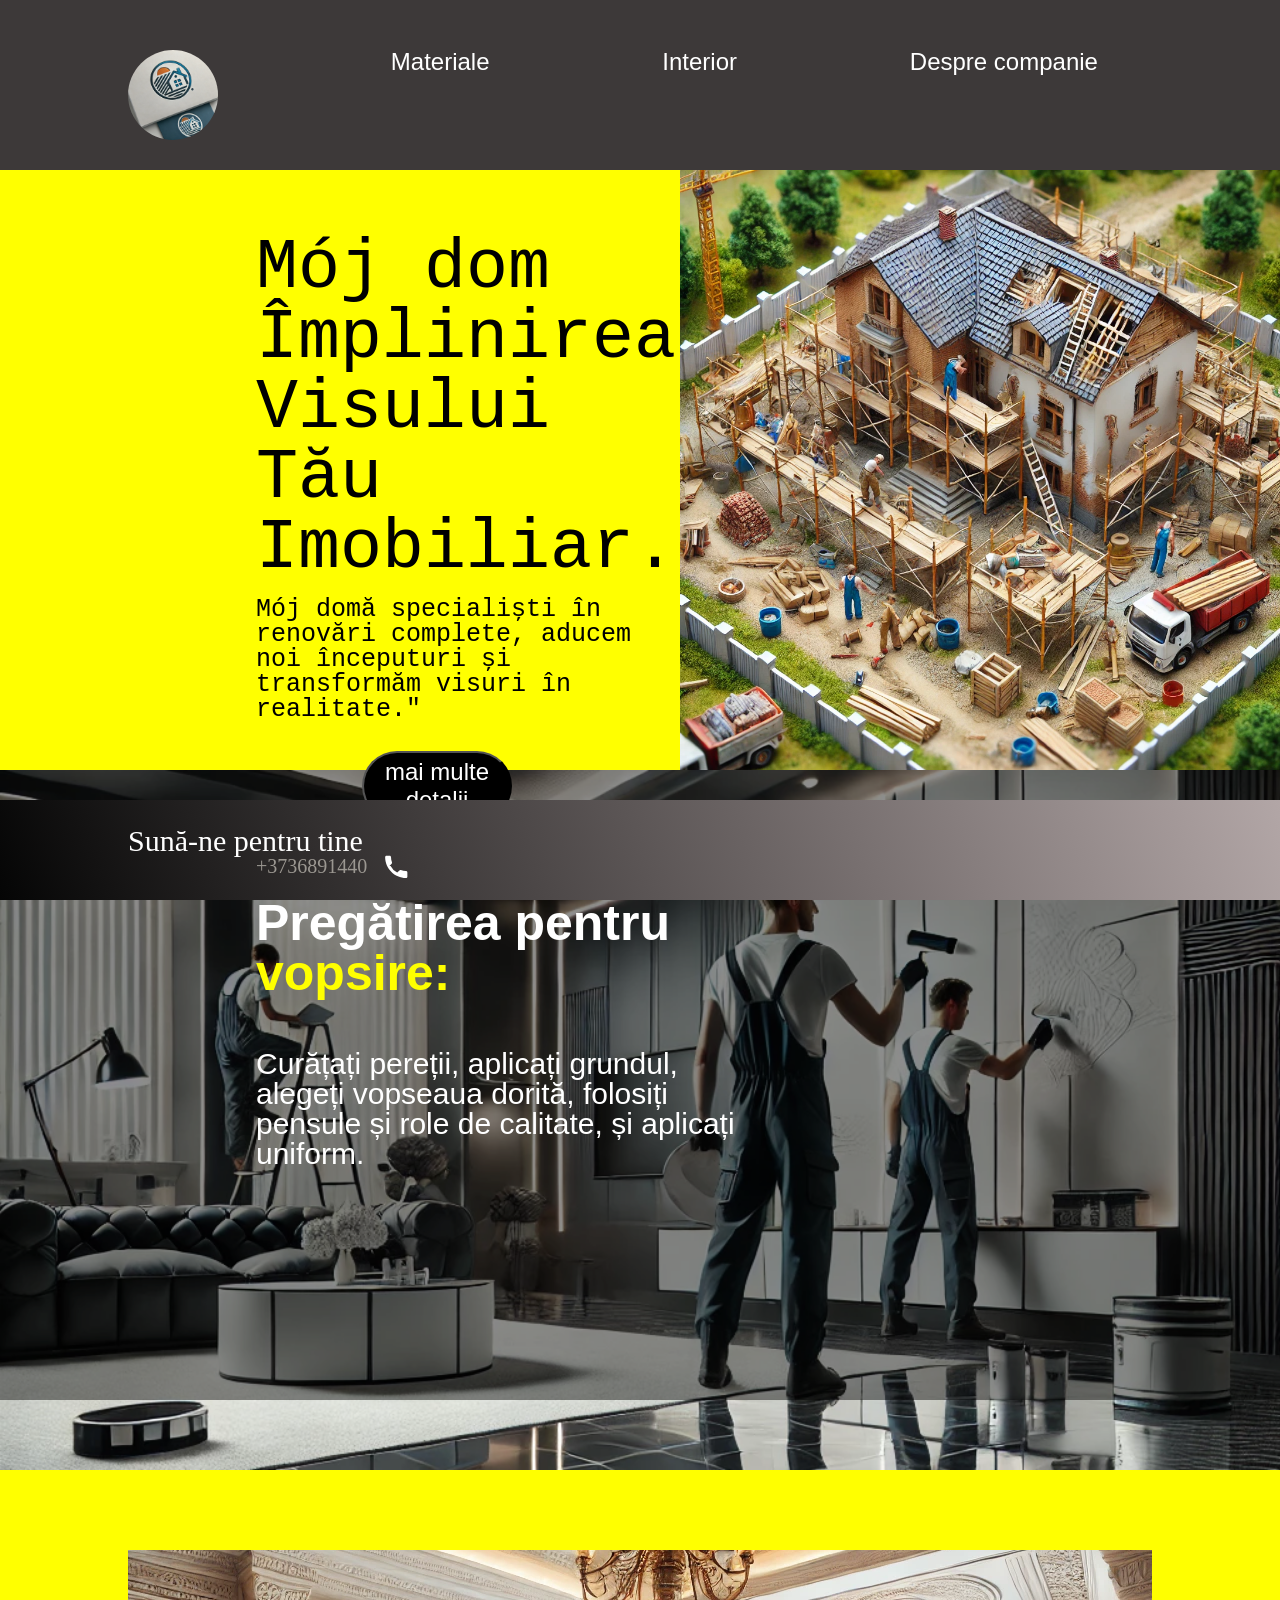
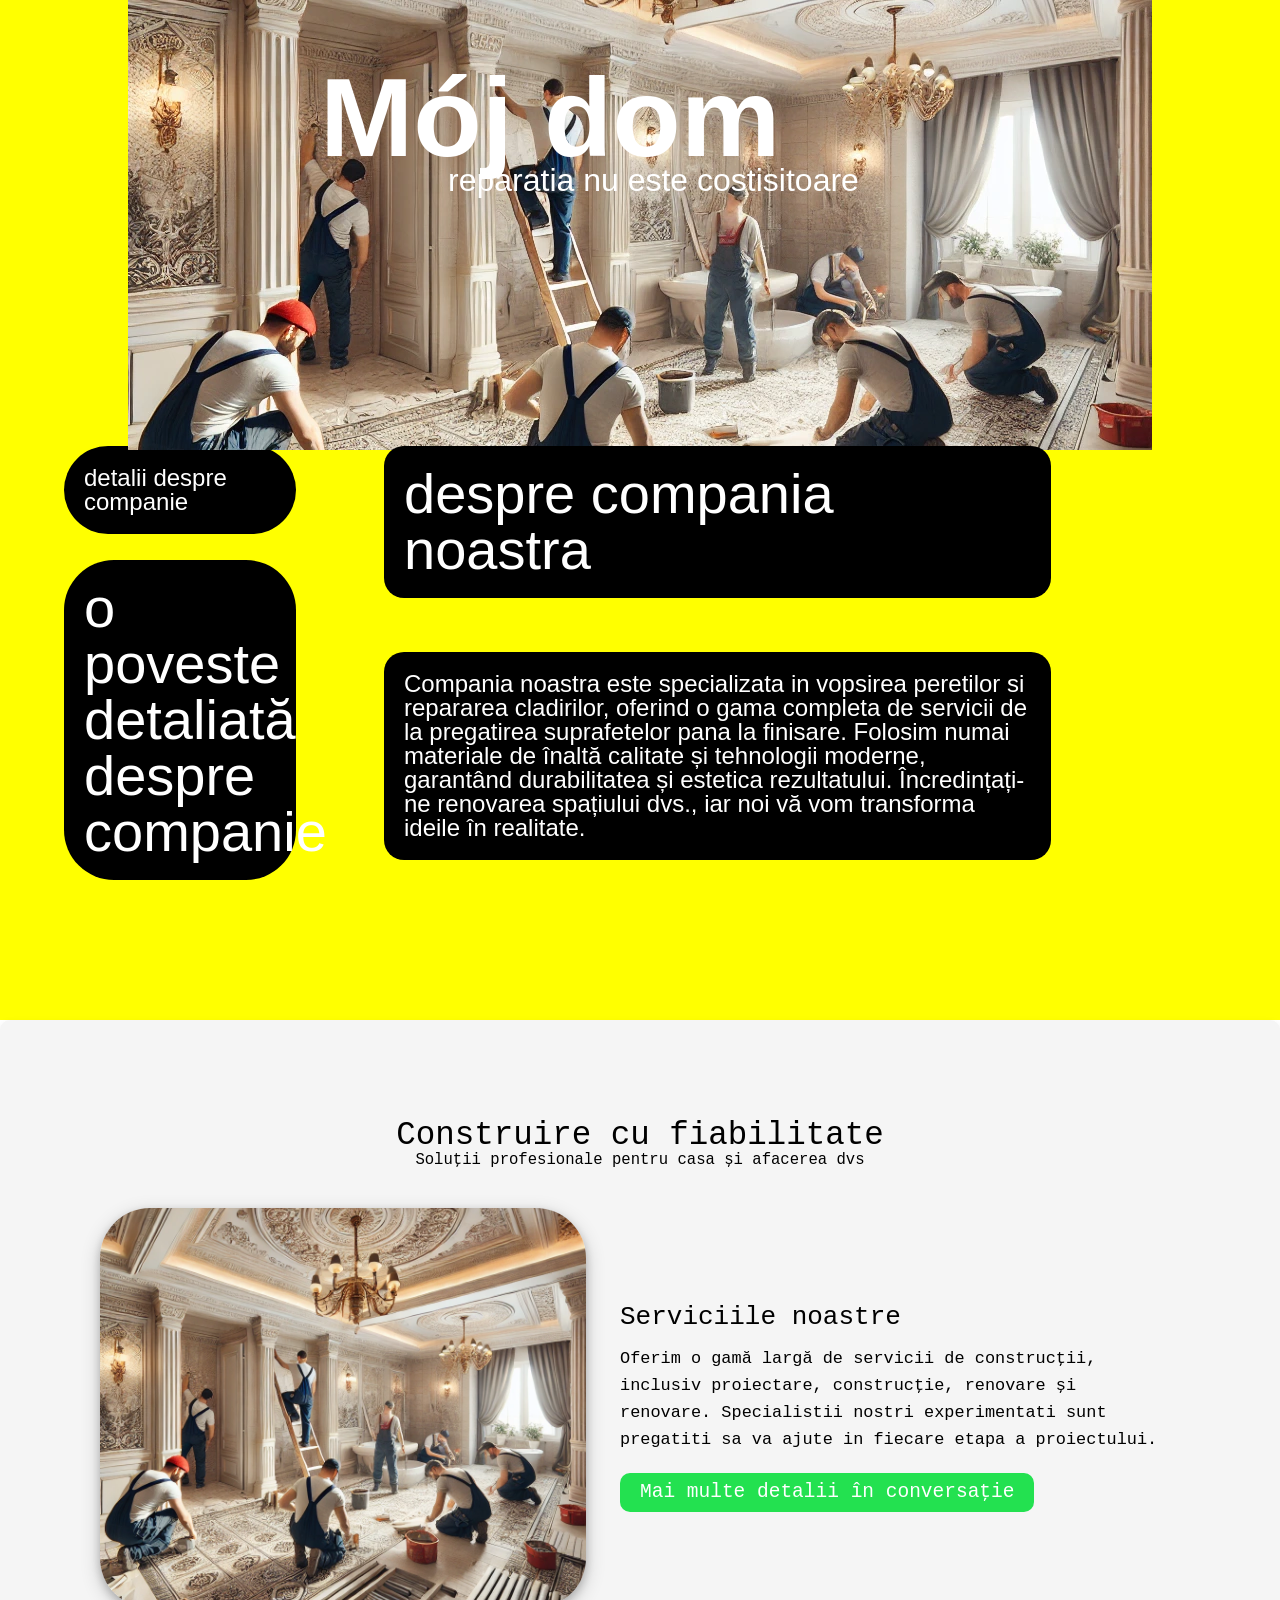
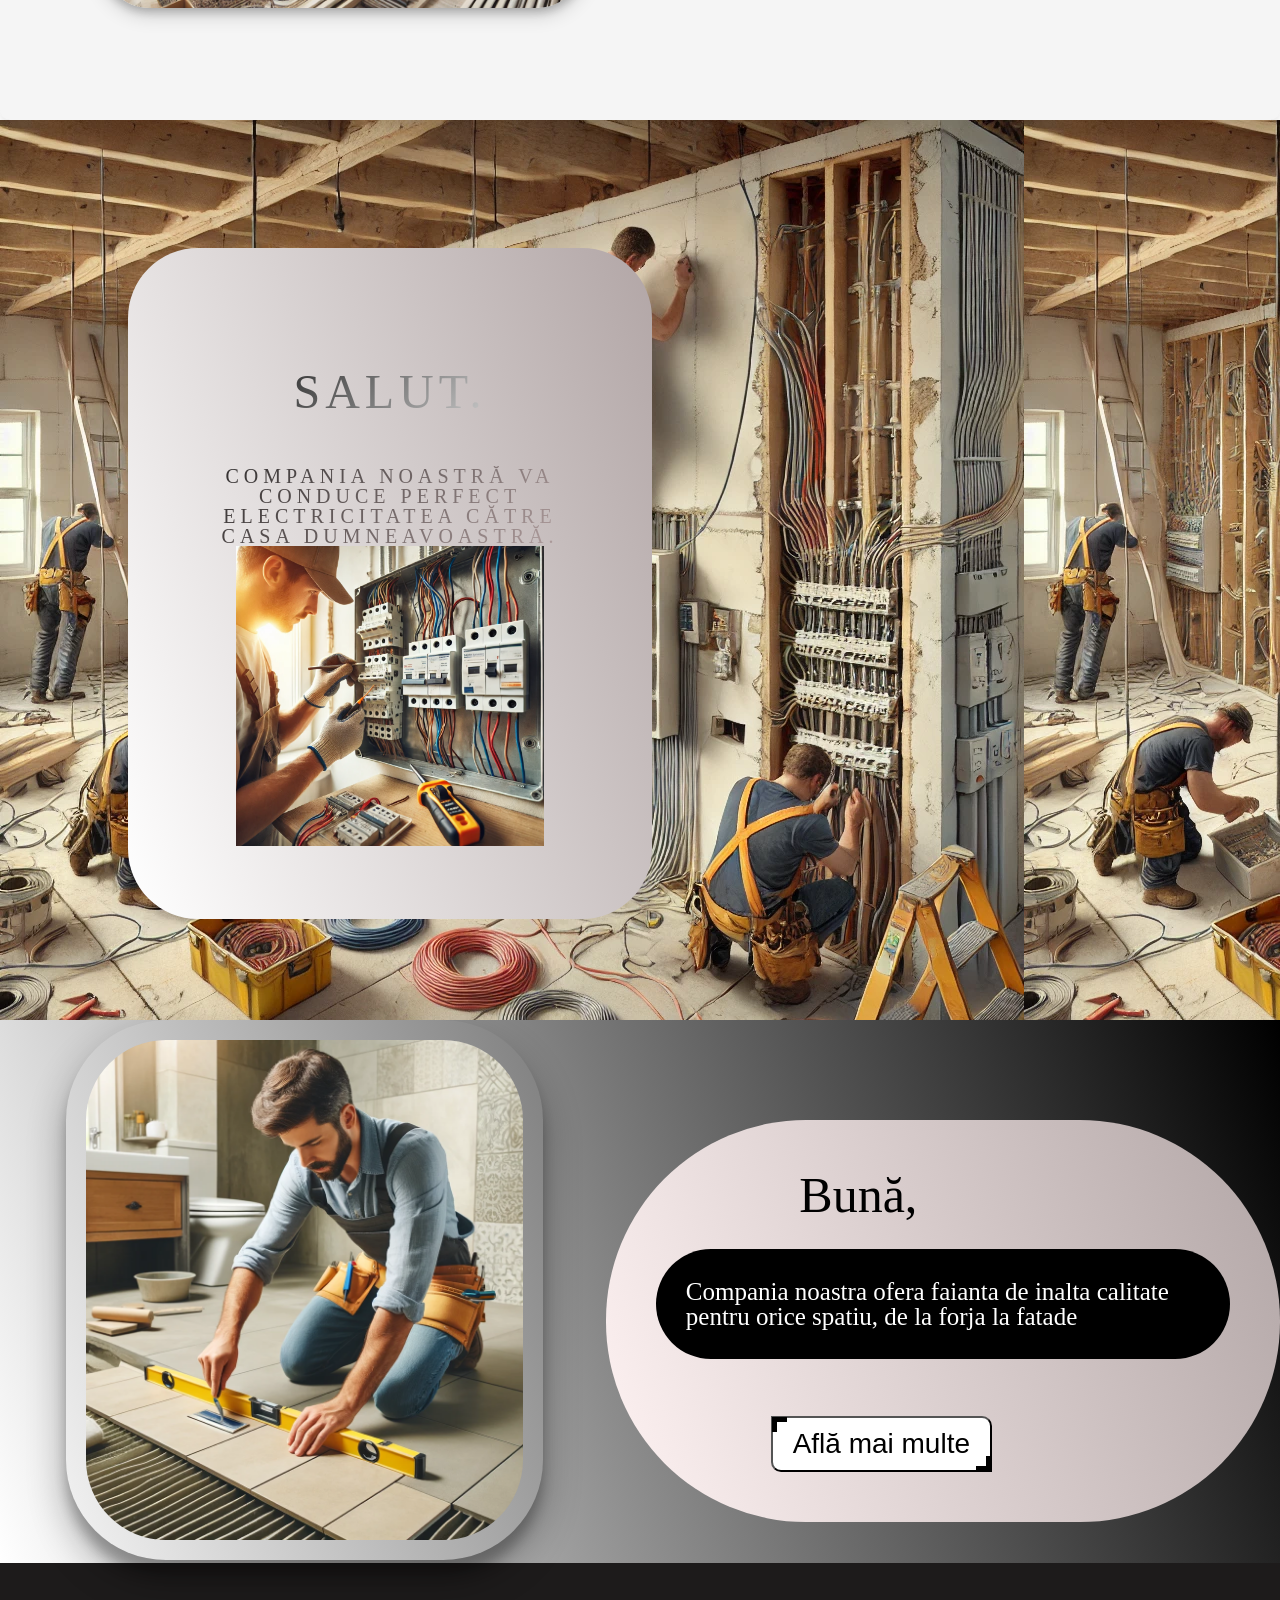
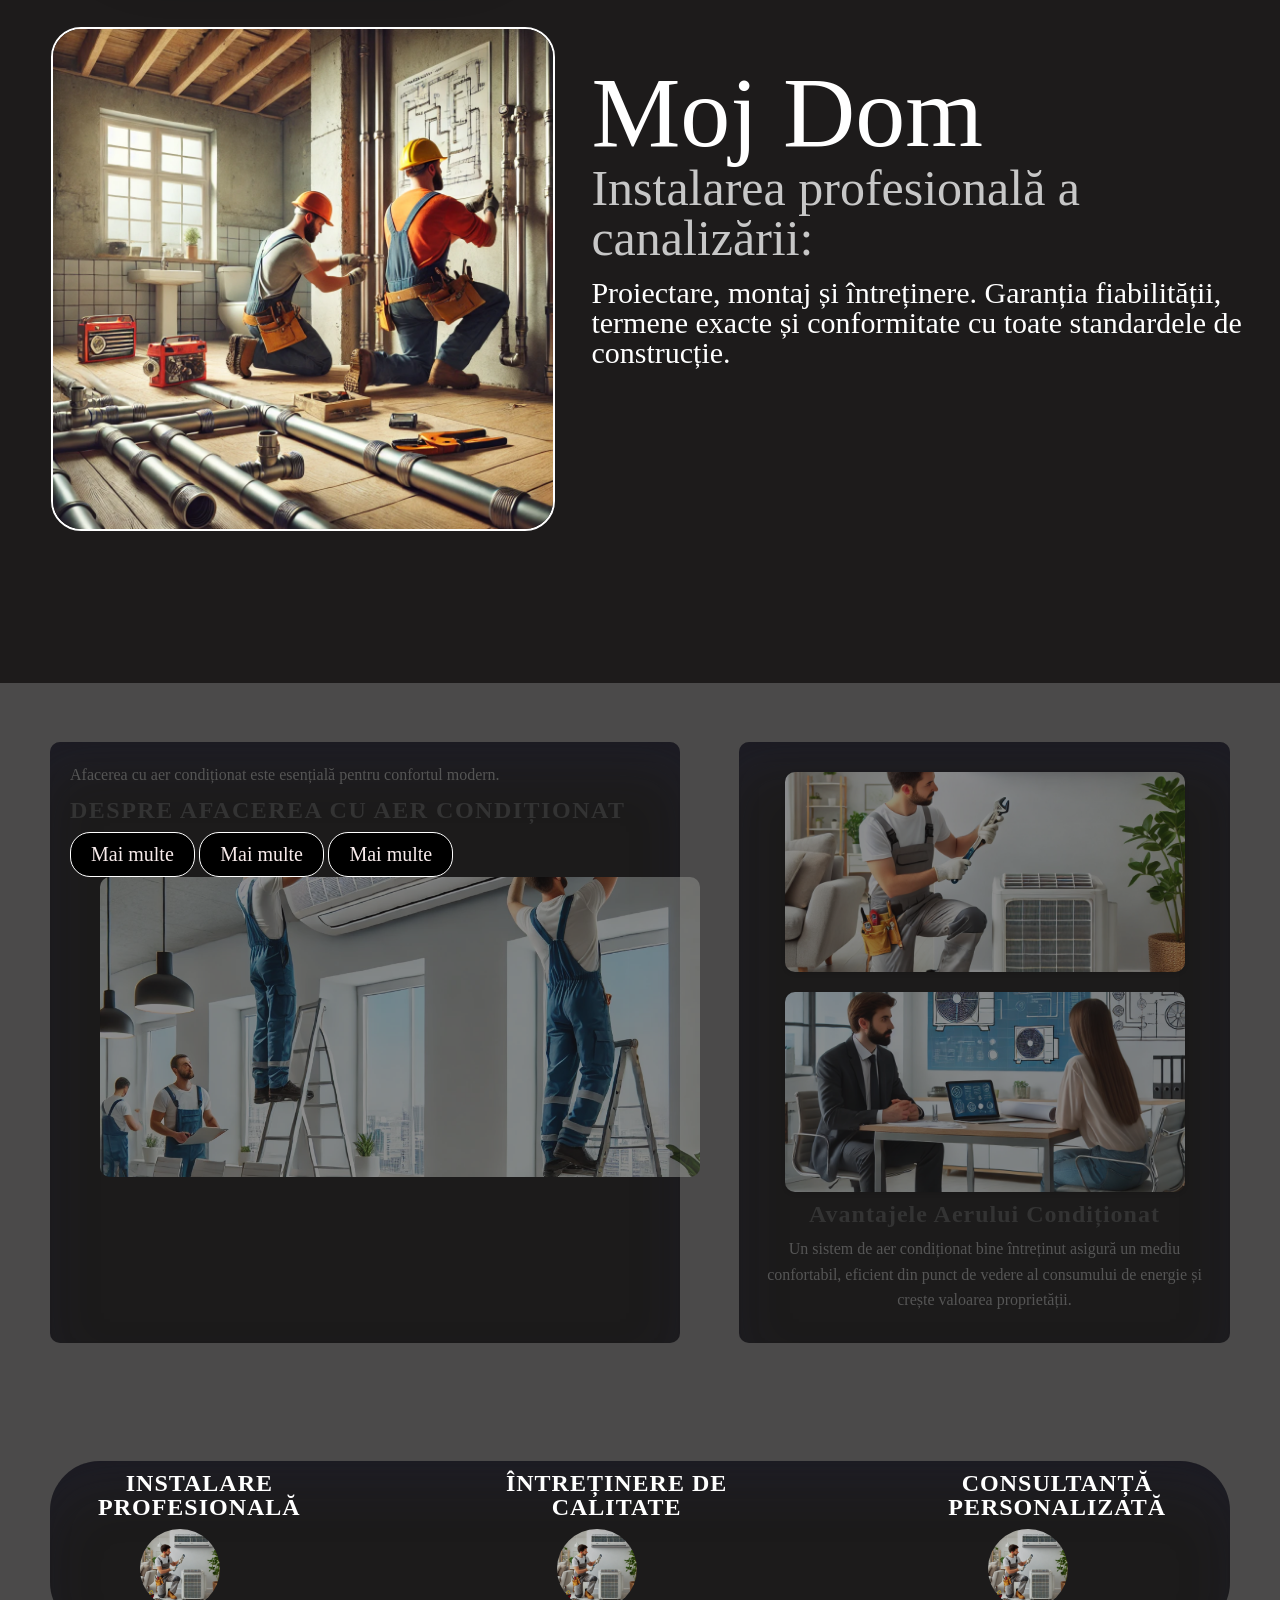
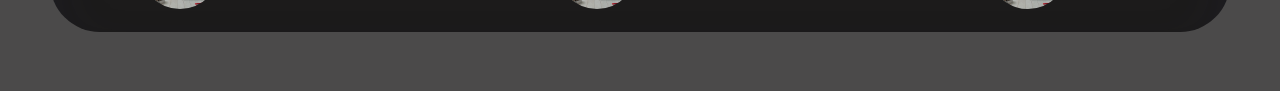
<file: index.html>
<!DOCTYPE html>
<html lang="en">

<head>
    <meta charset="UTF-8">
    <meta name="viewport" content="width=device-width, initial-scale=1.0">
    <link rel="stylesheet" href="/project/src/components/css/reset.css">
    <link rel="stylesheet" href="/project/src/components/css/style.css">
    <title>Mój-dom</title>
</head>

<body>
    <header>
        <nav>
            <button class="burger-menu" id="burger-menu">&#9776;</button>
            <ul id="nav-list" class="nav-list">
                <li><a href="#" class="li-a"><img src="/project/src/assets/icons/logo.webp" alt=""></a></li>
                <li><a href="/project/src/components/app.html" class="a-li">Materiale</a></li>
                <li><a href="/project/src/components/main.html" class="a-li">Interior</a></li>
                <li><a href="/project/src/components/index.html" class="a-li">Despre companie</a></li>
            </ul>
        </nav>
    </header>
    
    <section id="section-block">
        <div id="block">
            <article>
                <h1>Mój dom Împlinirea Visului Tău Imobiliar.</h1>
                <p>Mój domă specialiști în renovări complete, aducem noi începuturi și transformăm visuri în realitate."
                </p>
                <button onclick="" id="btnBlock">mai multe detalii</button>
                <p id="text"></p>
            </article>
            <img src="/project/src/assets/img/ремонт.webp" alt="">
        </div>
    </section>
    <div class="order">
        <section>
            <label class="section-label-one" for="">Pregătirea pentru</label><br>
            <label class="section-label-two">vopsire:</label><br>
            <p>Curățați pereții, aplicați grundul, alegeți vopseaua dorită, folosiți pensule și role de calitate, și
                aplicați uniform.</p>
        </section>
    </div>
    <div id="container">
        <article class="container-article">
            <img src="/project/src/assets/img/робота.webp" alt="">
            <h1>Mój dom</h1>
            <p>reparatia nu este costisitoare</p>
        </article>
        <section id="container-section-two">
            <h1>despre compania noastra</h1>
            <p>Compania noastra este specializata in vopsirea peretilor si repararea cladirilor, oferind o gama completa
                de servicii de la pregatirea suprafetelor pana la finisare. Folosim numai materiale de înaltă calitate
                și tehnologii moderne, garantând durabilitatea și estetica rezultatului. Încredințați-ne renovarea
                spațiului dvs., iar noi vă vom transforma ideile în realitate.</p>
        </section>
        <section id="container-section-one">
            <ul>
                <li>
                    <p>detalii despre companie</p>
                <li>
                    <h1>o poveste detaliată despre companie</h1>
                </li>
            </ul>
        </section>
    </div>
    <div class="construction-container">
        <div class="construction-header">
            <h1>Construire cu fiabilitate</h1>
            <p>Soluții profesionale pentru casa și afacerea dvs</p>
        </div>
        <div class="construction-content">
            <img src="/project/src/assets/img/робота.webp" alt="">
            <div class="construction-text">
                <h2>Serviciile noastre</h2>
                <p>Oferim o gamă largă de servicii de construcții, inclusiv proiectare, construcție, renovare și
                    renovare. Specialistii nostri experimentati sunt pregatiti sa va ajute in fiecare etapa a
                    proiectului.</p>
                <a href="tel:">Mai multe detalii în conversație</a>
            </div>
        </div>
    </div>
    <div id="elektrik-conteiner">
        <div class="electrik">
            <h1>Salut.</h1>
            <p>Compania noastră va conduce perfect electricitatea către casa dumneavoastră.</p>
            <img src="/project/src/assets/img/elektrika.webp" alt="Imagine electrică">
        </div>
    </div>
    <div id="plitka">
        <section>
            <ul class="ul-one">
                <li>
                    <img src="/project/src/assets/img/plitka.webp" alt="Imagine electrică">
                </li>
            </ul>
            <ul class="ul2">
                <li>
                    <h1>Bună,</h1>
                    <p class="li-p">Compania noastra ofera faianta de inalta calitate pentru orice spatiu, de la forja la fatade</p>
                    <button class="btn">Află mai multe</button>
                    <p></p>
                </li>
            </ul>
        </section>
    </div>    
    <div class="last-battle">
        <img src="/project/src/assets/img/каналізація.webp" alt="avengers endgame battle">
        <section>
            <h1>Moj Dom</h1>
                <h4>
                    Instalarea profesională a canalizării: 
            </h3>
            <p>Proiectare, montaj și întreținere. Garanția fiabilității, termene
                exacte și conformitate cu toate standardele de construcție.</p>
        </section>
    </div>
    <main class="main containerMain">
        <section class="IT_language">
            <div class="section_body content">
                <div class="section_body_content">
                    <div class="section_body_header">
                        <p class="section_body_header_p">
                            Afacerea cu aer condiționat este esențială pentru confortul modern.</p>
                        <h1 id="section_title">Despre Afacerea cu Aer Condiționat</h1>
                        <div class="smoll_text">
                            <button id="BtnOpenText">Mai multe</button>
                            <p class="open_text_p">Industria aerului condiționat oferă soluții pentru case, birouri și clădiri comerciale,
                                adaptându-se cerințelor climatice variate. Aceste sisteme asigură temperaturi ideale și reduc
                                umiditatea excesivă.</p>
                            <button id="BtnOpenText">Mai multe</button>
                            <p class="open_text_p">Echipamentele moderne de aer condiționat sunt eficiente energetic și vin cu funcții
                                avansate, cum ar fi purificarea aerului și controlul de la distanță prin aplicații mobile.</p>
                            <button id="BtnOpenText">Mai multe</button>
                            <p class="open_text_p">O afacere de succes în acest domeniu implică instalarea, întreținerea și consultanța
                                pentru alegerea celor mai bune soluții pentru fiecare client.</p>
                            <img src="/project/src/assets/img/Кондеціонери.webp" height="300px" width="600px">
                        </div>
                    </div>
                    <div class="section_body_main">
                        <img src="/project/src/assets/img/Кон2.webp"
                         height="200px" width="400px">
                        <img src="/project/src/assets/img/кон3.webp"
                         height="200px" width="400px">
                        <h1>Avantajele Aerului Condiționat</h1>
                        <p>Un sistem de aer condiționat bine întreținut asigură un mediu confortabil, eficient din punct de
                            vedere al consumului de energie și crește valoarea proprietății.</p>
                    </div>
                </div>
                <div class="section_body_footer">
                    <ul>
                        <li>
                            <h3>Instalare Profesională</h3> <img 
                            class="section_body_footer_img" 
                            src="/project/src/assets/img/Кон2.webp" 
                            height="80px" width="80px" loading="lazy">
                        </li>
                        <li>
                            <h3>Întreținere de Calitate</h3> <img 
                            class="section_body_footer_img" 
                            src="/project/src/assets/img/Кон2.webp" 
                            height="80px" width="80px" loading="lazy">
                        </li>
                        <li>
                            <h3>Consultanță Personalizată</h3> <img 
                            class="section_body_footer_img" 
                            src="/project/src/assets/img/Кон2.webp" 
                            height="80px" width="80px" loading="lazy">
                        </li>
                    </ul>
                </div>
            </div>
            <div class="section_footer"></div>
        </section>
    </main>
    <footer>
        <svg xmlns="http://www.w3.org/2000/svg" width="24" height="24" viewBox="0 0 24 24" fill="white">
            <path
                d="M6.62 10.79a15.05 15.05 0 006.59 6.59l2.2-2.2a1.36 1.36 0 011.45-.32c1.58.63 3.32.97 5.14.97.75 0 1.36.61 1.36 1.36V21.5c0 .75-.61 1.36-1.36 1.36C10.65 22.86 1.14 13.35 1.14 1.86 1.14 1.11 1.75.5 2.5.5h3.14c.75 0 1.36.61 1.36 1.36 0 1.82.34 3.56.97 5.14.19.5.08 1.07-.32 1.45l-2.2 2.2z" />
        </svg>
        <h3>Sună-ne pentru tine</h3>
        <a href="tel:+3736891440">+3736891440</a>
    </footer>
    <script src="/project/src/components/js/app.js"></script>
</body>

</html>
</file>
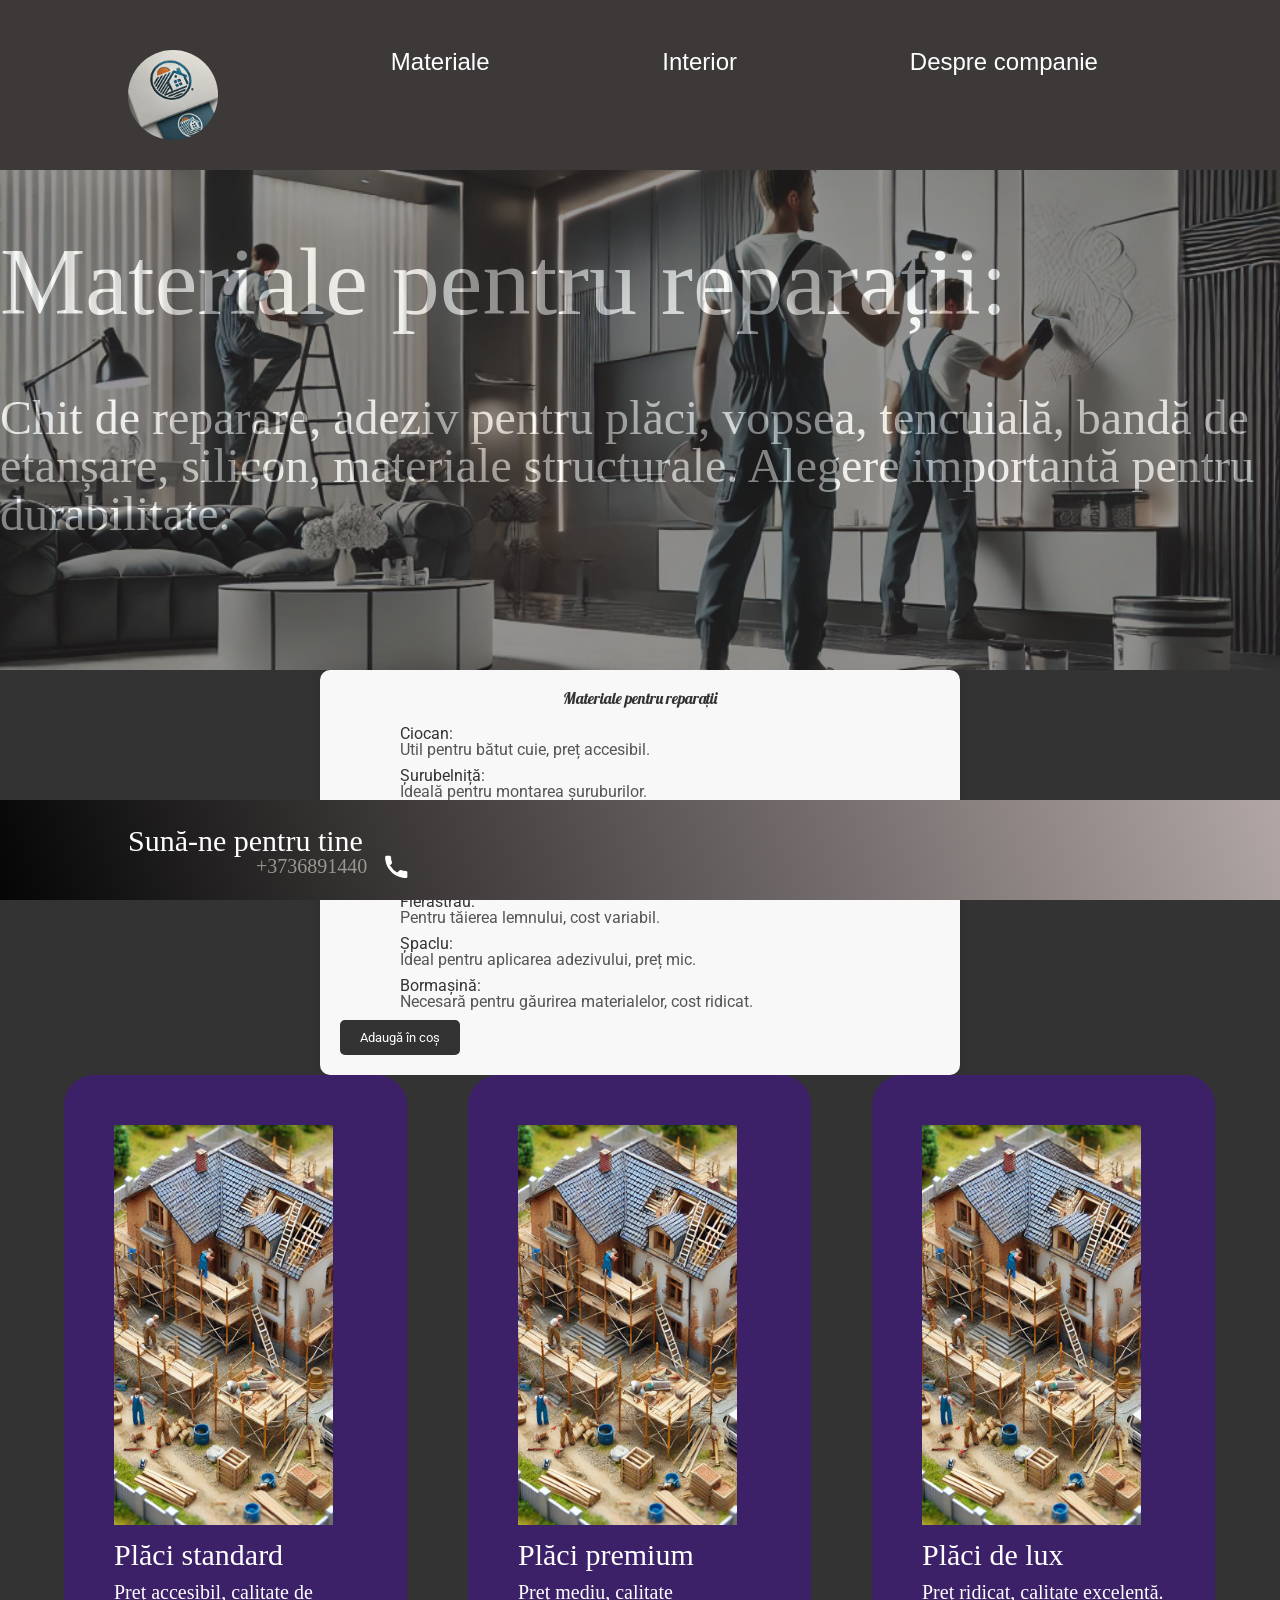
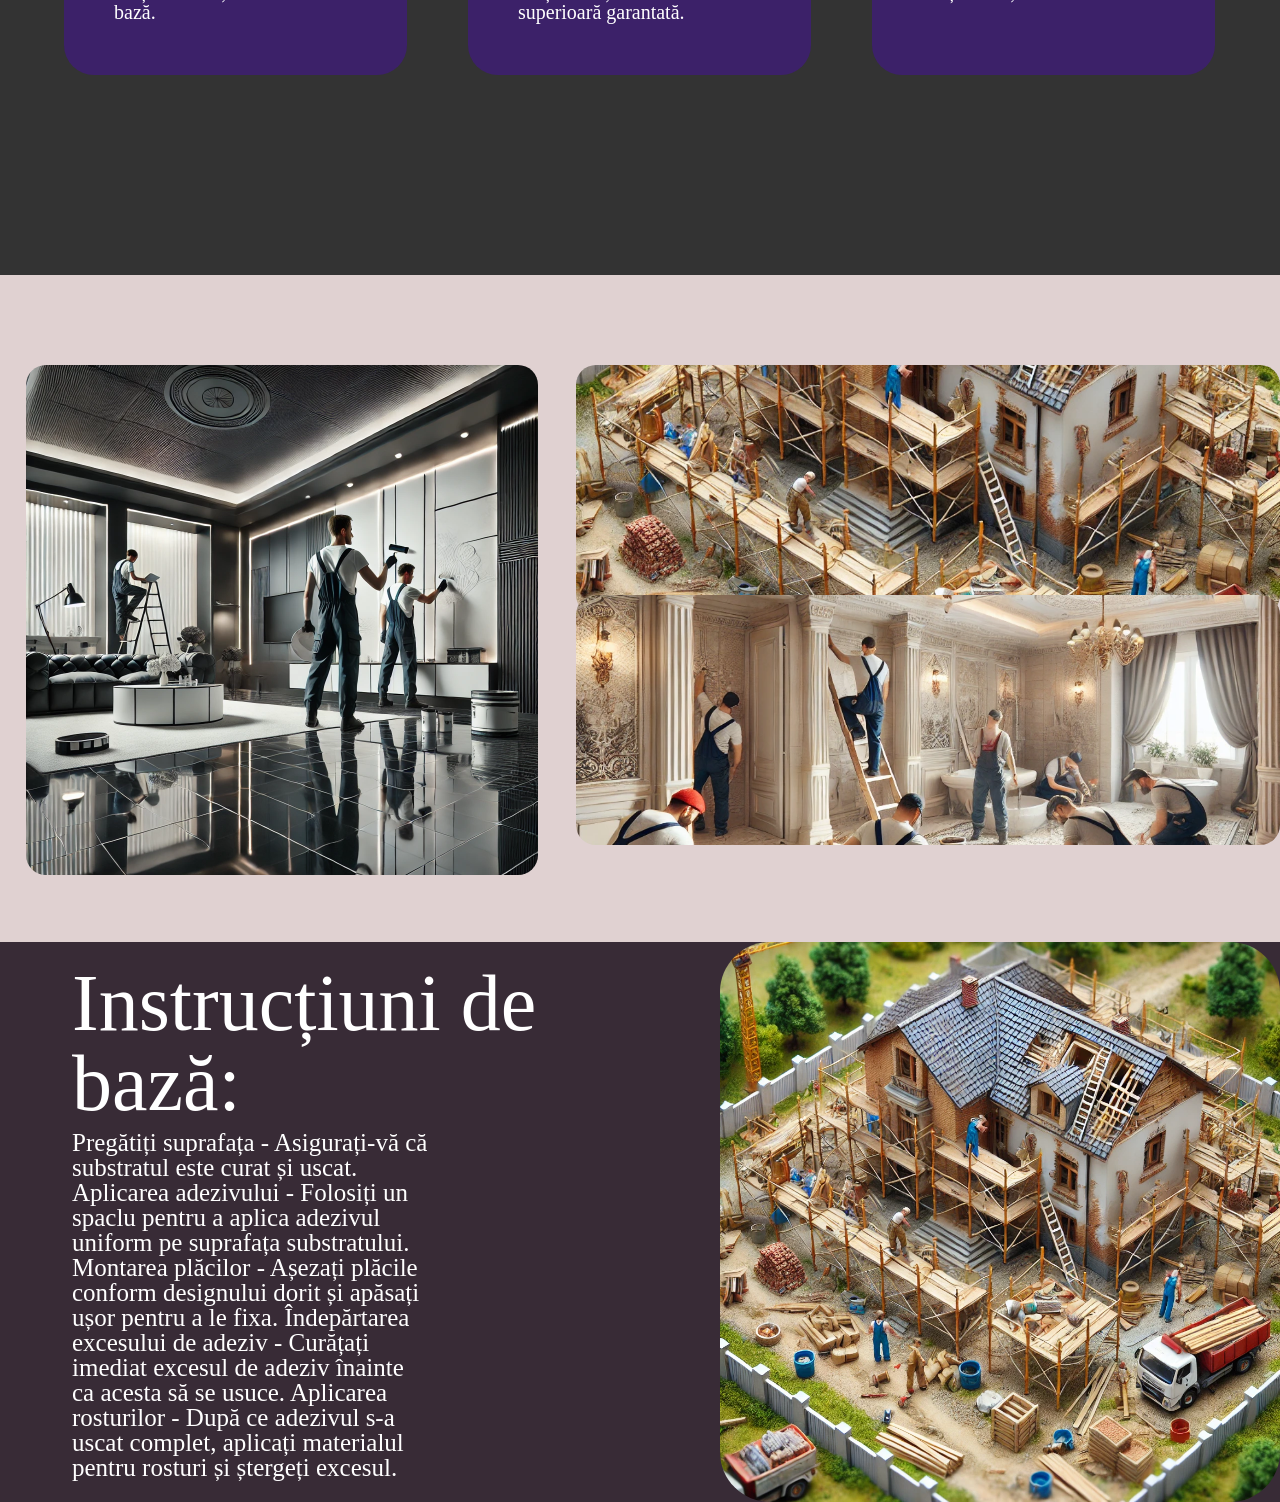
<file: project/src/components/app.html>
<!DOCTYPE html>
<html lang="en">

<head>
    <meta charset="UTF-8">
    <meta name="viewport" content="width=device-width, initial-scale=1.0">
    <link rel="stylesheet" href="/project/src/components/css/reset.css">
    <link rel="stylesheet" href="/project/src/components/css/app.css">
    <title>Mój-dom</title>
</head>

<body>
    <header>
        <nav>
            <ul id="nav-list" class="nav-list">
                <li><a href="#" class="li-a"><img src="/project/src/assets/icons/logo.webp" alt=""></a></li>
                <li><a href="/project/src/components/app.html" class="a-li">Materiale</a></li>
                <li><a href="/project/src/components/main.html" class="a-li">Interior</a></li>
                <li><a href="/index.html" class="a-li">Despre companie</a></li>
            </ul>
        </nav>
    </header>
    <main>
        <div id="main-div">
            <section>
                <article class="article_num_one">
                    <img src="/project/src/assets/img/покраска.webp" alt="">
                </article>
                <article class="article_num_two">
                    <h1>Materiale pentru reparații:</h1>
                    <p>
                        Chit de reparare, adeziv pentru plăci, vopsea, tencuială, bandă de etanșare, silicon, materiale
                        structurale. Alegere importantă pentru durabilitate.
                    </p>
                </article>
            </section>
        </div>
        <div id="material">
            <div class="repair-materials">
                <h2>Materiale pentru reparații</h2>
                <ul>
                    <li style="--i: 0"><strong>Ciocan:</strong><br><span>Util pentru bătut cuie, preț accesibil.</span></li>
                    <li style="--i: 1"><strong>Șurubelniță:</strong><br><span>Ideală pentru montarea șuruburilor.</span></li>
                    <li style="--i: 2"><strong>Cleste:</strong><br><span>Util pentru tăiere și îndoire, preț mic.</span></li>
                    <li style="--i: 3"><strong>Nivelă:</strong><br><span>Asigură alinierea corectă, preț mediu.</span></li>
                    <li style="--i: 4"><strong>Fierăstrău:</strong><br><span>Pentru tăierea lemnului, cost variabil.</span></li>
                    <li style="--i: 5"><strong>Șpaclu:</strong><br><span>Ideal pentru aplicarea adezivului, preț mic.</span></li>
                    <li style="--i: 6"><strong>Bormașină:</strong><br><span>Necesară pentru găurirea materialelor, cost ridicat.</span></li>
                </ul>
                <button>Adaugă în coș</button>
            </div>
        </div>        
        <div id="list">
            <ul>
                <li><img src="/project/src/assets/img/ремонт.webp" alt="">
                    <h3>Plăci standard</h3>
                    <p>Preț accesibil, calitate de bază.</p>
                </li>
                <li><img src="/project/src/assets/img/ремонт.webp" alt="">
                    <h3>Plăci premium</h3>
                    <p>Preț mediu, calitate superioară garantată.</p>
                </li>
                <li><img src="/project/src/assets/img/ремонт.webp" alt="">
                    <h3>Plăci de lux</h3>
                    <p>Preț ridicat, calitate excelentă.</p>
                </li>
            </ul>
        </div>
        <div class="div-img">
            <ul class="ul-img2">
                <li>
                    <img src="/project/src/assets/img/ремонт.webp" class="ul-li2-img1" alt="">
                </li>
                <li>
                    <img src="/project/src/assets/img/робота.webp" class="ul-li2-img2" alt="">
                </li>
            </ul>
            <ul class="ul-img1">
                <li><img src="/project/src/assets/img/покраска.webp" alt=""></li>
            </ul>
        </div>
        <div class="lesson-wrapper">
            <section class="headline">
                <h3 class="headline-text">Instrucțiuni de bază:</h3>
                <p class="headline-p">
                    Pregătiți suprafața - Asigurați-vă că substratul este curat și uscat.
                    Aplicarea adezivului - Folosiți un spaclu pentru a aplica adezivul uniform pe suprafața
                    substratului.
                    Montarea plăcilor - Așezați plăcile conform designului dorit și apăsați ușor pentru a le fixa.
                    Îndepărtarea excesului de adeziv - Curățați imediat excesul de adeziv înainte ca acesta să se usuce.
                    Aplicarea rosturilor - După ce adezivul s-a uscat complet, aplicați materialul pentru rosturi și
                    ștergeți excesul.</p>
            </section>
            <img src="/project/src/assets/img/ремонт.webp" class="img" alt="">
        </div>
    </main>
    <footer>
        <svg xmlns="http://www.w3.org/2000/svg" width="24" height="24" viewBox="0 0 24 24" fill="white">
            <path
                d="M6.62 10.79a15.05 15.05 0 006.59 6.59l2.2-2.2a1.36 1.36 0 011.45-.32c1.58.63 3.32.97 5.14.97.75 0 1.36.61 1.36 1.36V21.5c0 .75-.61 1.36-1.36 1.36C10.65 22.86 1.14 13.35 1.14 1.86 1.14 1.11 1.75.5 2.5.5h3.14c.75 0 1.36.61 1.36 1.36 0 1.82.34 3.56.97 5.14.19.5.08 1.07-.32 1.45l-2.2 2.2z" />
        </svg>
        <h3>Sună-ne pentru tine</h3>
        <a href="tel:+3736891440">+3736891440</a>
    </footer>
</body>

</html>
</file>
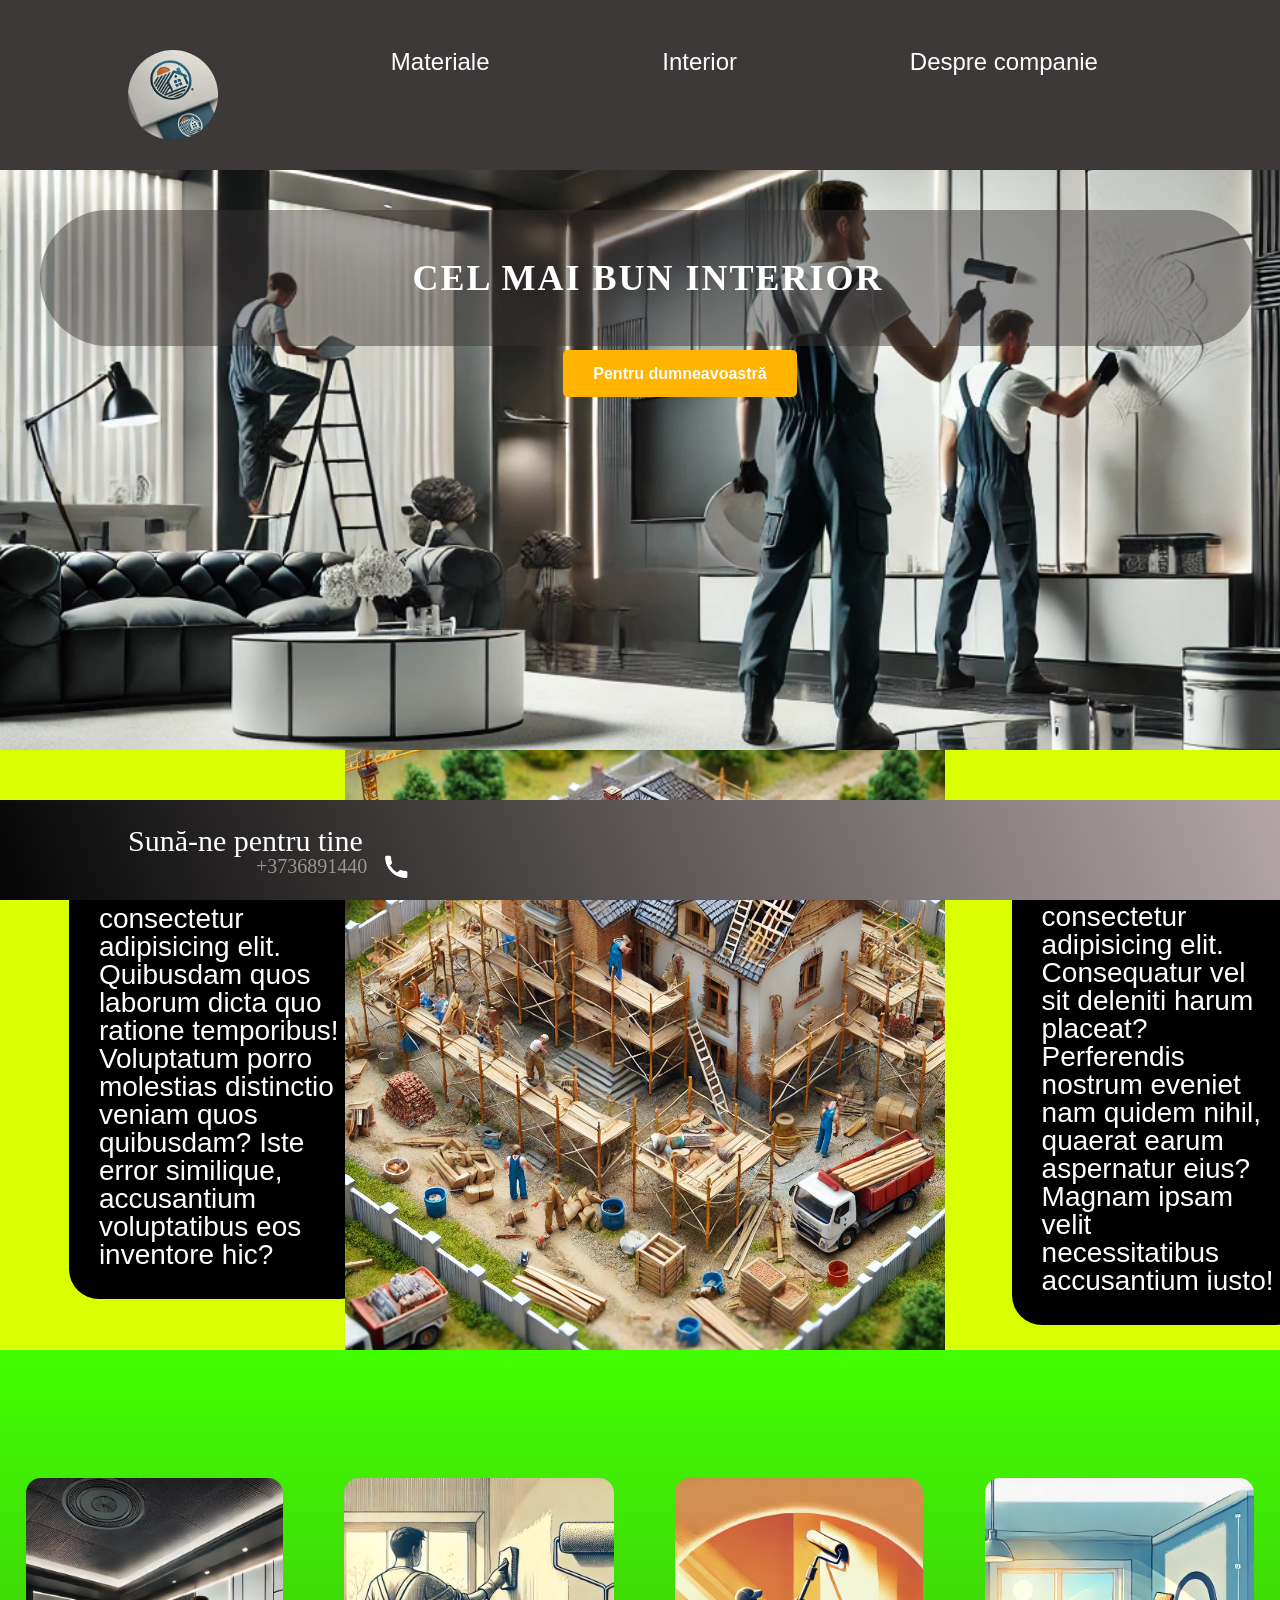
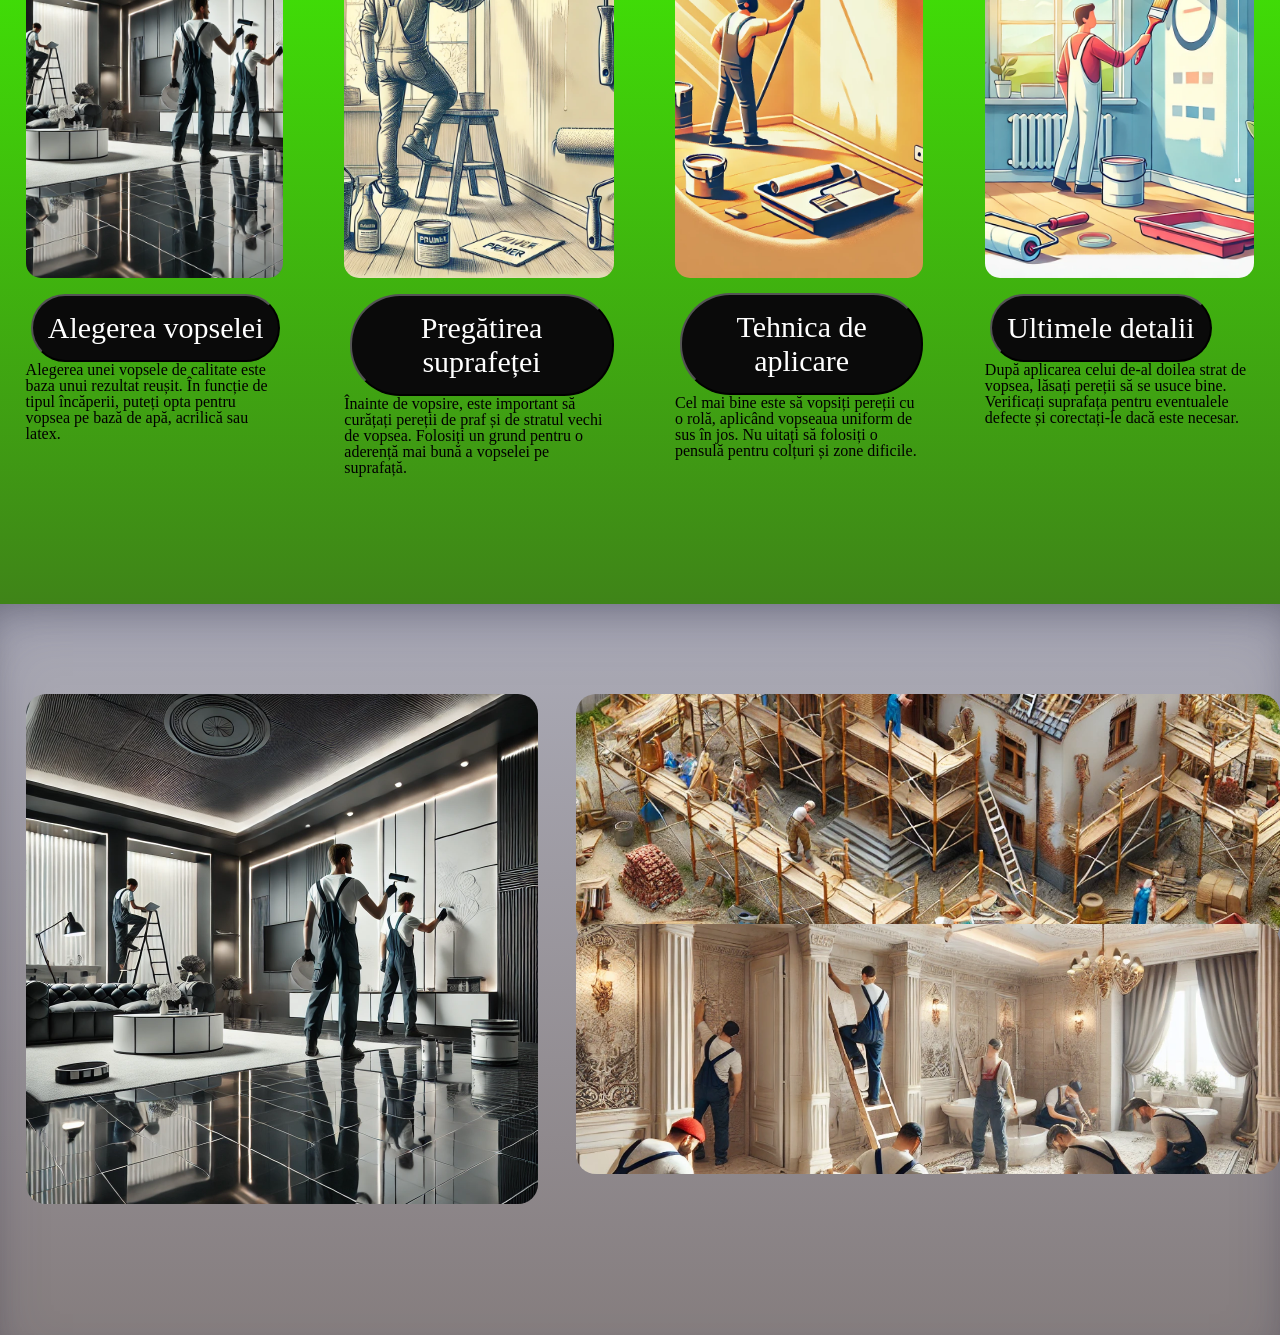
<file: project/src/components/main.html>
<!DOCTYPE html>
<html lang="en">

<head>
    <meta charset="UTF-8">
    <meta name="viewport" content="width=device-width, initial-scale=1.0">
    <link rel="stylesheet" href="/project/src/components/css/reset.css">
    <link rel="stylesheet" href="/project/src/components/css/main.css">
    <title>Mój-dom</title>
</head>

<body>
    <header>
        <nav>
            <ul>
                <li><a href="#" class="li-a"><img src="/project/src/assets/icons/logo.webp" alt=""></a></li>
                <li><a href="/project/src/components/app.html" class="a-li">Materiale</a></li>
                <li><a href="/project/src/components/main.html" class="a-li">Interior</a></li>
                <li><a href="/index.html" class="a-li">Despre companie</a></li>
            </ul>
        </nav>
    </header>
    <div class="new-construction-div">
        <div class="new-construction-title">cel mai bun interior</div>
        <a href="#" class="new-construction-button">Pentru dumneavoastră</a>
    </div>
    <div class="div-about-interior">
        <ul>
            <li>
                <p class="div-about-interior-img-p">Lorem ipsum, dolor sit amet consectetur adipisicing elit. Quibusdam
                    quos laborum dicta quo ratione
                    temporibus! Voluptatum porro molestias distinctio veniam quos quibusdam? Iste error similique,
                    accusantium voluptatibus eos inventore hic?</p>
            </li>
            <li><img src="/project/src/assets/img/ремонт.webp" class="div-about-interior-img" alt=""></li>
            <li>
                <p class="div-about-interior-img-p">Lorem ipsum dolor sit amet consectetur adipisicing elit. Consequatur
                    vel sit deleniti harum placeat?
                    Perferendis nostrum eveniet nam quidem nihil, quaerat earum aspernatur eius? Magnam ipsam velit
                    necessitatibus accusantium iusto!</p>
            </li>
        </ul>
    </div>
    <div class="div-ul">
        <ul>
            <li>
                <img src="/project/src/assets/img/покраска.webp" alt="Vopsirea pereților">
                <button class="div-ul-button">Alegerea vopselei</button>
                <p>Alegerea unei vopsele de calitate este baza unui rezultat reușit. În funcție de tipul încăperii, puteți opta pentru vopsea pe bază de apă, acrilică sau latex.</p>
            </li>
            <li>
                <img src="/project/src/assets/img/Підготовка.webp" alt="Vopsirea pereților">
                <button class="div-ul-button">Pregătirea suprafeței</button>
                <p>Înainte de vopsire, este important să curățați pereții de praf și de stratul vechi de vopsea. Folosiți un grund pentru o aderență mai bună a vopselei pe suprafață.</p>
            </li>
            <li>
                <img src="/project/src/assets/img/Валик.webp" alt="Vopsirea pereților">
                <button class="div-ul-button">Tehnica de aplicare</button>
                <p>Cel mai bine este să vopsiți pereții cu o rolă, aplicând vopseaua uniform de sus în jos. Nu uitați să folosiți o pensulă pentru colțuri și zone dificile.</p>
            </li>
            <li>
                <img src="/project/src/assets/img/Фінал.webp" alt="Vopsirea pereților">
                <button class="div-ul-button">Ultimele detalii</button>
                <p>După aplicarea celui de-al doilea strat de vopsea, lăsați pereții să se usuce bine. Verificați suprafața pentru eventualele defecte și corectați-le dacă este necesar.</p>
            </li>
        </ul>
    </div>
    
    <div class="div-img">
        <ul class="ul-img2">
            <li>
                <img src="/project/src/assets/img/ремонт.webp" class="ul-li2-img1" alt="">
            </li>
            <li>
                <img src="/project/src/assets/img/робота.webp" class="ul-li2-img2" alt="">
            </li>
        </ul>
        <ul class="ul-img1">
            <li><img src="/project/src/assets/img/покраска.webp" alt=""></li>
        </ul>
    </div>
    <footer>
        <svg xmlns="http://www.w3.org/2000/svg" width="24" height="24" viewBox="0 0 24 24" fill="white">
            <path
                d="M6.62 10.79a15.05 15.05 0 006.59 6.59l2.2-2.2a1.36 1.36 0 011.45-.32c1.58.63 3.32.97 5.14.97.75 0 1.36.61 1.36 1.36V21.5c0 .75-.61 1.36-1.36 1.36C10.65 22.86 1.14 13.35 1.14 1.86 1.14 1.11 1.75.5 2.5.5h3.14c.75 0 1.36.61 1.36 1.36 0 1.82.34 3.56.97 5.14.19.5.08 1.07-.32 1.45l-2.2 2.2z" />
        </svg>
        <h3>Sună-ne pentru tine</h3>
        <a href="tel:+3736891440">+3736891440</a>
    </footer>
    <script src="/project/src/components/js/app.js"></script>
</body>

</html>
</file>
<file: project/src/components/css/style.css>
@charset "UTF-8";
img {
  -o-object-fit: cover;
     object-fit: cover;
}

header {
  height: 170px;
  width: 100%;
  background-color: rgb(61, 57, 57);
}
header nav {
  margin-left: 10%;
}
header nav ul {
  display: flex;
  list-style-type: none;
  gap: 15%;
  padding-top: 50px;
}
header nav ul .li-a {
  text-decoration: none;
}
header nav ul .li-a img {
  height: 90px;
  border-radius: 50px;
}
header nav ul .a-li {
  text-decoration: none;
  cursor: pointer;
  transition: 0.55s;
  color: #fff;
  font-family: sans-serif;
  font-size: 1.5em;
}
header nav ul .a-li:hover {
  background-color: #fff;
  color: rgb(61, 57, 57);
  font-size: 2px 2px #fff;
  box-shadow: 0 0 20px rgb(255, 255, 255), 0 0 40px rgba(249, 252, 255, 0.6), 0 0 60px rgba(171, 198, 226, 0.6);
  transform: scale(1.1);
  padding: 30px;
  border-radius: 50px;
}

#section-block {
  font-family: monospace;
}
#section-block #block {
  background-color: yellow;
  height: 600px;
  display: flex;
}
#section-block #block article {
  margin-left: 20%;
  padding-top: 5%;
  width: 50%;
}
#section-block #block article h1 {
  font-size: 70px;
  width: 90%;
  transition: 1s;
}
#section-block #block article h1:hover {
  margin-right: 10%;
  color: yellow;
  background-color: black;
  border-radius: 50px;
  padding: 20px;
  box-shadow: 0 0 20px rgb(0, 0, 0), 0 0 40px rgba(21, 255, 0, 0.977), 0 0 60px rgb(255, 255, 255);
}
#section-block #block article p {
  width: 90%;
  font-size: 25px;
  margin-top: 3%;
}
#section-block #block article #btnBlock {
  margin-top: 7%;
  margin-left: 25%;
  color: #fff;
  background-color: black;
  width: 150px;
  height: 70px;
  font-size: 1.5em;
  border-radius: 50px;
  transition: 0.5s;
}
#section-block #block article #btnBlock:hover {
  box-shadow: 0 0 20px rgb(0, 0, 0), 0 0 40px rgb(255, 255, 255), 0 0 60px rgb(255, 255, 255);
  transform: scale(1.2);
}
#section-block #block article #text {
  background-color: black;
  border-radius: 20px;
  padding: 20px;
  color: #fff;
}

.order {
  background: url(/project/src/assets/img/покраска.webp) no-repeat center/cover;
  width: 100%;
  height: 700px;
}
.order section {
  opacity: 1;
  background-color: rgba(0, 0, 0, 0.4431372549);
  font-family: sans-serif;
  padding-top: 10%;
  padding-left: 20%;
  padding-bottom: 18%;
}
.order section .section-label-one {
  color: #fff;
  font-size: 50px;
  font-weight: 900;
}
.order section .section-label-two {
  color: yellow;
  font-size: 50px;
  font-weight: 900;
}
.order section p {
  color: #fff;
  font-size: 30px;
  margin-top: 5%;
  width: 50%;
}
.order section button {
  margin-top: 5%;
  color: black;
  background-color: #fff;
  border: none;
  width: 15%;
  font-size: 1em;
  height: 30px;
  transition: 0.5s;
  border-radius: 10px;
}
.order section button:hover {
  background-color: black;
  color: #fff;
  box-shadow: 0 0 20px rgb(255, 255, 255), 0 0 40px rgb(0, 0, 0), 0 0 60px rgb(255, 255, 255);
  transform: scale(1.5);
}

#container {
  background-color: yellow;
  width: 100%;
  height: 1150px;
}
#container .container-article {
  display: flex;
}
#container .container-article img {
  background-repeat: no-repeat;
  background-position: center;
  -o-object-fit: cover;
     object-fit: cover;
  position: absolute;
  height: 500px;
  margin-left: 10%;
  padding-top: 80px;
  width: 80%;
  transition: 2s;
}
#container .container-article img:hover {
  margin-top: 0%;
  transform: scale(1.1);
  border-radius: 100px;
}
#container .container-article h1 {
  color: #fff;
  font-family: sans-serif;
  font-size: 7em;
  font-weight: 700;
  position: absolute;
  padding-top: 15%;
  margin-left: 25%;
}
#container .container-article p {
  color: #fff;
  font-family: sans-serif;
  font-size: 2em;
  position: absolute;
  margin-top: 23%;
  margin-left: 35%;
}
#container #container-section-one ul {
  margin-top: 45%;
}
#container #container-section-one ul li p {
  color: #fff;
  font-family: sans-serif;
  font-size: 1.5em;
  color: #fff;
  width: 15%;
  background-color: black;
  padding: 20px;
  border-radius: 50px;
  margin-left: 5%;
  transition: 0.5s;
}
#container #container-section-one ul li p:hover {
  box-shadow: 0 0 20px rgb(0, 0, 0), 0 0 40px rgb(255, 255, 255), 0 0 60px rgb(0, 0, 0);
  transform: scale(1.1);
}
#container #container-section-one ul h1 {
  color: #fff;
  font-family: sans-serif;
  font-size: 3.5em;
  background-color: black;
  border-radius: 50px;
  margin-top: 2%;
  padding: 20px;
  width: 15%;
  margin-left: 5%;
  transition: 0.5s;
}
#container #container-section-one ul h1:hover {
  box-shadow: 0 0 20px rgb(0, 0, 0), 0 0 40px rgb(255, 255, 255), 0 0 60px rgb(0, 0, 0);
  transform: scale(1.1);
}
#container #container-section-two {
  margin-top: 45%;
  position: absolute;
  margin-left: 30%;
}
#container #container-section-two h1 {
  color: #fff;
  font-family: sans-serif;
  font-size: 3.5em;
  background-color: black;
  width: 70%;
  padding: 20px;
  border-radius: 20px;
  transition: 0.5s;
}
#container #container-section-two h1:hover {
  box-shadow: 0 0 20px rgb(0, 0, 0), 0 0 40px rgb(255, 255, 255), 0 0 60px rgb(0, 0, 0);
  transform: scale(1.1);
}
#container #container-section-two p {
  color: #fff;
  font-family: sans-serif;
  font-size: 1.5em;
  padding: 20px;
  border-radius: 20px;
  margin-top: 6%;
  background-color: black;
  width: 70%;
  transition: 1s;
}
#container #container-section-two p:hover {
  box-shadow: 0 0 20px rgb(0, 0, 0), 0 0 40px rgb(255, 255, 255), 0 0 60px rgb(0, 0, 0);
  transform: scale(1.1);
}

.containerMain {
  padding-left: 50px;
  padding-right: 50px;
  background-color: #4b4a4a;
}

main .IT_language {
  background-color: #4b4a4a;
  padding-bottom: 5%;
}
main .IT_language .section_body_content {
  gap: 5%;
  display: flex;
}
main .IT_language .section_body_content .section_body_header {
  width: 50%;
  margin-top: 5%;
  background-color: #1c1b1b;
  padding: 20px;
  border-radius: 10px;
  box-shadow: rgba(50, 50, 93, 0.25) 0px 30px 60px -12px inset, rgba(0, 0, 0, 0.3) 0px 18px 36px -18px inset;
  font-family: "Arial", sans-serif;
}
main .IT_language .section_body_content .section_body_header .section_body_header_p {
  font-family: "Italiana";
  color: #555;
  font-size: 16px;
  line-height: 1.6;
}
main .IT_language .section_body_content .section_body_header #section_title {
  font-family: "Quicksand";
  color: #333;
  font-size: 24px;
  font-weight: bold;
  margin: 10px 0;
  text-transform: uppercase;
  letter-spacing: 1.5px;
}
main .IT_language .section_body_content .section_body_header .smoll_text button {
  font-family: "Rubik Vinyl";
  font-weight: 500;
  font-size: 20px;
  background-color: #000000;
  color: #f7ebeb;
  border: 1px solid white;
  border-radius: 20px;
  padding: 10px 20px 10px 20px;
}
main .IT_language .section_body_content .section_body_header .smoll_text p {
  display: none;
  font-family: "Quicksand";
  color: #777;
  font-size: 14px;
  line-height: 1.4;
  font-style: italic;
  margin-top: 10px;
}
main .IT_language .section_body_content .section_body_header .smoll_text img {
  margin-left: 5%;
  -o-object-fit: cover;
     object-fit: cover;
  opacity: 0.5;
  border-radius: 10px;
}
main .IT_language .section_body_content .section_body_header .smoll_text button:hover {
  color: #48ff00;
}
main .IT_language .section_body_content .section_body_header .smoll_text p:hover {
  color: #00ffd5;
}
main .IT_language .section_body_content .section_body_header .smoll_text img:hover {
  opacity: 1;
}
main .IT_language .section_body_content .section_body_main {
  margin-top: 5%;
  display: flex;
  flex-direction: column;
  align-items: center;
  background-color: #1c1b1b;
  padding: 20px;
  border-radius: 10px;
  box-shadow: rgba(50, 50, 93, 0.25) 0px 30px 60px -12px inset, rgba(0, 0, 0, 0.3) 0px 18px 36px -18px inset;
  font-family: "Arial", sans-serif;
}
main .IT_language .section_body_content .section_body_main img {
  opacity: 0.5;
  margin: 10px;
  border-radius: 10px;
  box-shadow: 0 2px 4px rgba(0, 0, 0, 0.2);
}
main .IT_language .section_body_content .section_body_main h1 {
  font-size: 24px;
  color: #333;
  font-family: "Quicksand";
  font-weight: bold;
  text-align: center;
  letter-spacing: 1px;
}
main .IT_language .section_body_content .section_body_main p {
  font-family: "Quicksand";
  font-size: 16px;
  line-height: 1.6;
  color: #555;
  text-align: center;
  max-width: 600px;
  margin: 10px auto;
}
main .IT_language .section_body_content .section_body_main img:hover {
  opacity: 1;
}
main .IT_language .section_body_content .section_body_main p:hover {
  color: #00ffd5;
}
main .IT_language .section_body_content .section_body_main h1:hover {
  color: #00ffd5;
}
main .IT_language .section_body_footer {
  margin-top: 10%;
  background-color: #1c1b1b;
  border-radius: 50px;
  padding-bottom: 20px;
  box-shadow: rgba(50, 50, 93, 0.25) 0px 30px 60px -12px inset, rgba(0, 0, 0, 0.3) 0px 18px 36px -18px inset;
}
main .IT_language .section_body_footer ul {
  align-items: center;
  justify-content: center;
  display: flex;
  gap: 10%;
}
main .IT_language .section_body_footer ul li h3 {
  font-family: "Italiana";
  margin: 10px;
  font-size: 24px;
  color: #ffffff;
  text-transform: uppercase;
  font-weight: bold;
  text-align: center;
  letter-spacing: 1px;
}
main .IT_language .section_body_footer ul li .section_body_footer_img {
  margin-left: 30%;
  opacity: 0.8;
  border-radius: 50px;
  transition: all 1s;
}
main .IT_language .section_body_footer ul li .section_body_footer_img:hover {
  opacity: 1;
  transform: scale(1.3) rotate(1440deg);
}

@media screen and (max-width: 769px) {
  main .IT_language .section_body_footer ul li h3 {
    font-size: 15px;
  }
  main .IT_language .section_body_content .section_body_header .smoll_text img {
    width: 300px;
  }
  main .IT_language .section_body_content .section_body_header .smoll_text img {
    margin-left: 5%;
    -o-object-fit: cover;
    object-fit: cover;
    opacity: 0.5;
    border-radius: 10px;
  }
  .IT_language .section_body_header, .IT_language .section_body_main {
    width: 100%;
    margin-top: 5%;
  }
  .IT_language .section_body_content {
    flex-direction: column;
  }
}
@media (max-width: 426px) {
  main {
    height: 300px;
  }
  .IT_language {
    padding-bottom: 10%;
  }
  .section_body_content {
    gap: 10px;
    flex-direction: column;
  }
  .section_body_header {
    display: none;
  }
  .section_body_main {
    width: 100%;
    margin-top: 10px;
    padding: 15px;
    box-shadow: none;
    border-radius: 5px;
  }
  .section_body_header #section_title {
    font-size: 18px;
    letter-spacing: 1px;
  }
  .section_body_header .section_body_header_p {
    font-size: 14px;
  }
  .section_body_header .smoll_text button {
    font-size: 16px;
    padding: 8px 16px;
    border-radius: 10px;
  }
  .section_body_header .smoll_text p {
    font-size: 12px;
  }
  .section_body_header .smoll_text img {
    width: 50%;
    margin-left: 0;
    border-radius: 5px;
  }
  .section_body_main h1 {
    font-size: 20px;
    letter-spacing: 0.5px;
  }
  .section_body_main p {
    font-size: 14px;
    line-height: 1.4;
    max-width: 100%;
  }
  .section_body_main img {
    width: 100%;
    margin: 0;
  }
  .section_body_footer {
    padding: 10px;
    margin-top: 20px;
    border-radius: 10px;
  }
  .section_body_footer ul {
    flex-direction: column;
    gap: 15px;
  }
  .section_body_footer ul li h3 {
    font-size: 18px;
  }
  .section_body_footer ul li .section_body_footer_img {
    margin: 0 auto;
    width: 80px;
    height: 80px;
  }
}
@media screen and (max-width: 376px) {
  .IT_language .section_body_header #section_title {
    font-size: 20px;
  }
  .IT_language .section_body_main h1 {
    font-size: 20px;
  }
  .IT_language .section_body_footer ul li h3 {
    font-size: 20px;
  }
}
@media screen and (max-width: 321px) {
  .IT_language .section_body_main p {
    font-size: 14px;
  }
  .IT_language .section_body_footer ul li h3 {
    font-size: 18px;
  }
}
.construction-container {
  font-family: monospace;
  padding: 100px;
  background-color: #f5f5f5;
  border-radius: 10px;
  box-shadow: 0 4px 8px rgba(0, 0, 0, 0.1);
  height: 500px;
}
.construction-container .construction-header {
  text-align: center;
  padding-bottom: 20px;
  margin-bottom: 20px;
}
.construction-container .construction-header h1 {
  font-size: 2.5em;
  color: #000000;
}
.construction-container .construction-header h1:hover {
  color: red;
  font-family: "Trebuchet MS";
}
.construction-container .construction-header p {
  font-size: 1.2em;
  color: #000000;
}
.construction-container .construction-header p:hover {
  color: red;
  font-family: "Trebuchet MS";
}
.construction-container .construction-content {
  display: flex;
  align-items: center;
  justify-content: space-between;
}
.construction-container .construction-content img {
  background-repeat: no-repeat;
  background-position: center;
  -o-object-fit: cover;
     object-fit: cover;
  height: 400px;
  width: 45%;
  border-radius: 50px;
  box-shadow: 0 4px 8px 0 rgba(0, 0, 0, 0.2), 0 6px 20px 0 rgba(0, 0, 0, 0.19);
  transition: 2s;
}
.construction-container .construction-content img:hover {
  margin-left: 5%;
  transform: scale(1.2);
}
.construction-container .construction-content .construction-text {
  width: 50%;
  padding: 20px;
}
.construction-container .construction-content .construction-text h2 {
  font-size: 2em;
  color: #000000;
  margin-bottom: 15px;
}
.construction-container .construction-content .construction-text h2:hover {
  color: red;
  font-family: "Trebuchet MS";
}
.construction-container .construction-content .construction-text p {
  font-size: 1.3em;
  color: #000000;
  line-height: 1.6;
}
.construction-container .construction-content .construction-text p:hover {
  color: red;
  font-family: "Trebuchet MS";
}
.construction-container .construction-content .construction-text a {
  display: inline-block;
  padding: 10px 20px;
  font-size: 1.5em;
  color: #fff;
  background-color: #23e150;
  border-radius: 10px;
  text-decoration: none;
  margin-top: 20px;
  transition: 0.5s;
}
.construction-container .construction-content .construction-text a:hover {
  background-color: #529462;
}

footer {
  height: 100px;
  position: fixed;
  left: 0;
  bottom: 0;
  width: 100%;
  background: linear-gradient(70deg, rgb(5, 5, 5), rgb(178, 166, 166));
  color: #fff;
}

footer h3 {
  font-size: 30px;
  margin-left: 10%;
  padding-top: 2%;
}

footer a {
  margin-top: 1%;
  text-decoration: none;
  color: rgb(155, 151, 145);
  font-size: 20px;
  margin-left: 20%;
}

footer svg {
  position: absolute;
  height: 50px;
  margin-left: 30%;
  padding-top: 3.3%;
}

#elektrik-conteiner {
  height: 900px;
  background: url("/project/src/assets/img/едектрика.webp");
  -o-object-fit: cover;
     object-fit: cover;
  width: 100%;
}
#elektrik-conteiner .electrik {
  margin-left: 10%;
  border-radius: 70px;
  position: absolute;
  margin-top: 10%;
  padding: 70px;
  width: 30%;
  transition: 0.5s;
  background: linear-gradient(70deg, rgb(255, 255, 255), rgb(178, 166, 166)) no-repeat center/cover;
}
#elektrik-conteiner .electrik img {
  margin-left: 10%;
  -o-object-fit: cover;
     object-fit: cover;
  width: 80%;
  height: 300px;
  transition: 3s;
}
#elektrik-conteiner .electrik p {
  font-family: serif;
  font-size: 20px;
  text-align: center;
  text-transform: uppercase;
  letter-spacing: 5px;
  background: linear-gradient(135deg, #2c2a2a 0%, #b5a2a2 100%);
  background-clip: text;
  -webkit-background-clip: text;
  color: transparent;
  margin-top: 50px;
  border-radius: 10px;
  transition: transform 0.3s ease, box-shadow 0.3s ease;
}
#elektrik-conteiner .electrik h1 {
  font-family: serif;
  font-size: 48px;
  text-align: center;
  text-transform: uppercase;
  letter-spacing: 5px;
  background: linear-gradient(135deg, #000000 0%, #ffffff 100%);
  background-clip: text;
  -webkit-background-clip: text;
  color: transparent;
  margin-top: 50px;
  border-radius: 10px;
  transition: transform 0.3s ease, box-shadow 0.3s ease;
}
#elektrik-conteiner .electrik h1:hover {
  transform: scale(1.05);
  box-shadow: rgba(0, 0, 0, 0.17) 0px -23px 25px 0px inset, rgba(0, 0, 0, 0.15) 0px -36px 30px 0px inset, rgba(0, 0, 0, 0.1) 0px -79px 40px 0px inset, rgba(0, 0, 0, 0.06) 0px 2px 1px, rgba(0, 0, 0, 0.09) 0px 4px 2px, rgba(0, 0, 0, 0.09) 0px 8px 4px, rgba(0, 0, 0, 0.09) 0px 16px 8px, rgba(0, 0, 0, 0.09) 0px 32px 16px;
}
#elektrik-conteiner .electrik:hover {
  box-shadow: rgba(0, 0, 0, 0.56) 0px 22px 70px 4px;
}

#plitka {
  background: linear-gradient(70deg, rgb(255, 255, 255), rgb(0, 0, 0)) no-repeat center/cover;
  width: 100%;
}
#plitka section {
  display: flex;
}
#plitka section .ul-one li img {
  padding: 20px;
  box-shadow: rgba(0, 0, 0, 0.3) 0px 19px 38px, rgba(0, 0, 0, 0.22) 0px 15px 12px;
  margin-left: 15%;
  width: 100%;
  height: 500px;
  border-radius: 100px;
}
#plitka section .ul2 li {
  border-radius: 200px;
  padding: 50px;
  background: linear-gradient(70deg, rgb(255, 243, 243), rgb(178, 166, 166)) no-repeat center/cover;
  margin-top: 100px;
  margin-left: 20%;
}
#plitka section .ul2 li h1 {
  margin-left: 25%;
  box-shadow: inset 0 0 0 0 #000000;
  color: #000000;
  font-size: 50px;
  transition: color 0.3s ease-in-out, box-shadow 0.3s ease-in-out;
}
#plitka section .ul2 li h1:hover {
  border-radius: 50px;
  padding: 20px;
  color: #fff;
  box-shadow: inset 200px 0 0 0 #000000;
}
#plitka section .ul2 li .li-p {
  margin-top: 5%;
  border-radius: 100px;
  font-size: 25px;
  background-color: #000000;
  padding: 30px;
  color: #fff;
  transition: 0.5s;
}
#plitka section .ul2 li .li-p:hover {
  background-color: #ffffff;
  color: #000000;
  box-shadow: 0 0 20px rgb(255, 255, 255), 0 0 40px rgba(249, 252, 255, 0.6), 0 0 60px rgba(171, 198, 226, 0.6);
}
#plitka section .ul2 li .btn {
  margin-left: 20%;
  margin-top: 10%;
  cursor: pointer;
  position: relative;
  padding: 10px 20px;
  background: white;
  font-size: 28px;
  border-top-right-radius: 10px;
  border-bottom-left-radius: 10px;
  transition: all 1s;
  font-family: sans-serif;
}
#plitka section .ul2 li .btn:after, #plitka section .ul2 li .btn:before {
  content: " ";
  width: 10px;
  height: 10px;
  position: absolute;
  border: 0px solid #fff;
  transition: all 1s;
}
#plitka section .ul2 li .btn:after {
  top: -1px;
  left: -1px;
  border-top: 5px solid black;
  border-left: 5px solid black;
}
#plitka section .ul2 li .btn:before {
  bottom: -1px;
  right: -1px;
  border-bottom: 5px solid black;
  border-right: 5px solid black;
}
#plitka section .ul2 li .btn:hover {
  border-top-right-radius: 0px;
  border-bottom-left-radius: 0px;
}
#plitka section .ul2 li .btn:hover:before, #plitka section .ul2 li .btn:hover:after {
  width: 100%;
  height: 100%;
}

.last-battle {
  padding-top: 5%;
  padding-bottom: 20%;
  width: 100%;
  height: 400px;
  background-color: #1d1b1b;
  display: flex;
}
.last-battle img {
  border: 2px solid #ffffff;
  width: 50%;
  height: 500px;
  margin-left: 4%;
  border-radius: 30px;
}
.last-battle section h1 {
  margin-left: 5%;
  font-family: "Inter";
  color: #ffffff;
  margin-top: 5%;
  font-size: 100px;
}
.last-battle section h4 {
  font-family: "Inter";
  color: #c7c7c7;
  font-size: 50px;
  margin-left: 5%;
}
.last-battle section p {
  font-family: "Inter";
  color: #ffffff;
  margin-left: 5%;
  margin-right: 5%;
  margin-top: 2%;
  font-size: 30px;
}

@media (max-width: 1025px) {
  #section-block #block article {
    margin-left: 5%;
  }
  #section-block #block img {
    width: 45%;
  }
  .order section {
    padding-bottom: 33%;
  }
  #container {
    background-color: yellow;
    width: 100%;
    height: 900px;
  }
  #container .container-article {
    display: flex;
  }
  #container .container-article p {
    color: #f7e9e9;
    margin-top: 30%;
    margin-left: 28%;
  }
  #container #container-section-one {
    display: none;
  }
  #container #container-section-two {
    margin-top: 55%;
    position: absolute;
    margin-left: 10%;
  }
  #container #container-section-two h1 {
    display: none;
  }
  #container #container-section-two h1 p {
    padding: 20px;
    border-radius: 20px;
    background-color: black;
    width: 50%;
    transition: 1s;
  }
  #container #container-section-two h1 p:hover {
    transform: scale(1.1);
  }
  #elektrik-conteiner .electrik {
    padding: 30px;
    width: 50%;
  }
  footer svg {
    margin-left: 35%;
  }
}
footer {
  height: 100px;
  position: fixed;
  left: 0;
  bottom: 0;
  width: 100%;
  background: linear-gradient(70deg, rgb(5, 5, 5), rgb(178, 166, 166));
  color: #fff;
}

footer h3 {
  font-size: 30px;
  margin-left: 10%;
  padding-top: 2%;
}

footer a {
  margin-top: 1%;
  text-decoration: none;
  color: rgb(155, 151, 145);
  font-size: 20px;
  margin-left: 20%;
}

footer svg {
  position: absolute;
  height: 50px;
  margin-left: 30%;
  padding-top: 3.3%;
}

.burger-menu {
  font-size: 30px;
  cursor: pointer;
  background: none;
  border: none;
  display: none;
  padding: 10px;
}

.nav-list {
  display: flex;
}

@media (max-width: 768px) {
  main {
    height: 1500px;
  }
  .burger-menu {
    display: block;
  }
  .nav-list {
    display: none;
    flex-direction: column;
    background-color: #333;
    position: absolute;
    top: 50px;
    left: 0;
    width: 100%;
    padding: 10px 0;
  }
  .nav-list.active {
    display: flex;
  }
  .nav-list li {
    text-align: center;
    padding: 10px 0;
  }
  .nav-list li a {
    color: white;
    text-decoration: none;
  }
  #section-block {
    height: 800px;
    background-color: yellow;
    text-align: center;
    justify-content: center;
  }
  #section-block article h1 {
    padding: 50px;
    font-size: 30px;
    margin-left: 30%;
  }
  #section-block article p {
    margin-left: 50%;
  }
  #section-block article #text {
    margin-left: 40%;
  }
  #section-block img {
    display: none;
  }
  .order section {
    height: 300px;
    display: none;
  }
  .last-battle img {
    height: 300px;
  }
  #plitka {
    height: 700px;
  }
  #plitka section .ul-one li img {
    margin-top: 15%;
    width: 400px;
    margin-left: 1%;
    -o-object-fit: cover;
       object-fit: cover;
    height: 400px;
  }
  #plitka section .ul2 li {
    padding-bottom: 5%;
    border-radius: 50px;
    margin-top: 50px;
    height: 400px;
  }
  #plitka section .ul2 li p {
    margin-left: 5%;
  }
  footer svg {
    margin-top: 3%;
    margin-left: 50%;
  }
  #container #container-section-two p {
    margin-top: 170px;
    margin-left: 5%;
  }
}
@media (max-width: 426px) {
  #container {
    height: 1100px;
  }
  #container .container-article img:hover {
    border-radius: 100px;
    transform: scale(0.3);
  }
  #container .container-article p {
    display: none;
  }
  #container #container-section-two p {
    margin-left: 3%;
    margin-top: 95%;
  }
  .construction-container {
    height: 450px;
  }
  .construction-container .construction-content img {
    margin-left: 0%;
    -o-object-fit: cover;
       object-fit: cover;
    width: 100%;
    height: 300px;
    opacity: 0.5;
    transition: 3s;
  }
  .construction-container .construction-content img:hover {
    transform: scale(1);
  }
  .construction-container .construction-content .construction-text {
    display: none;
  }
  #elektrik-conteiner {
    height: 700px;
  }
  #elektrik-conteiner .electrik {
    width: 70%;
  }
  #plitka {
    height: 1100px;
  }
  #plitka section {
    display: block;
  }
  #plitka section .ul-one li img {
    margin-top: 15%;
    width: 90%;
    margin-left: 1%;
    -o-object-fit: cover;
       object-fit: cover;
    height: 400px;
  }
  #plitka section .ul2 li {
    margin-left: 5%;
    margin-right: 5%;
    padding-bottom: 5%;
    padding-bottom: 5%;
    border-radius: 50px;
    margin-top: 50px;
    height: 400px;
  }
  #plitka section .ul2 li p {
    margin-left: 5%;
  }
  .last-battle {
    display: block;
    height: 500px;
  }
  .last-battle img {
    width: 90%;
  }
  .last-battle section h1 {
    display: none;
  }
  .last-battle section h4 {
    display: none;
  }
  #section-block #block article h1 {
    font-size: 40px;
  }
}
@media (max-width: 376px) {
  #plitka {
    height: 1100px;
  }
  #plitka section {
    display: block;
  }
  #plitka section .ul-one li img {
    margin-top: 15%;
    width: 80%;
    margin-left: 5%;
    -o-object-fit: cover;
       object-fit: cover;
    height: 400px;
  }
  #section-block #block article h1 {
    font-size: 30px;
  }
}
/*# sourceMappingURL=style.css.map */
</file>
<file: project/src/components/css/app.css>
@import url("https://fonts.googleapis.com/css2?family=Lobster&family=Roboto:wght@400;700&display=swap");
img {
  -o-object-fit: cover;
     object-fit: cover;
}

header {
  height: 170px;
  width: 100%;
  background-color: rgb(61, 57, 57);
}
header nav {
  margin-left: 10%;
}
header nav ul {
  display: flex;
  list-style-type: none;
  gap: 15%;
  padding-top: 50px;
}
header nav ul .li-a {
  text-decoration: none;
}
header nav ul .li-a img {
  height: 90px;
  border-radius: 50px;
}
header nav ul .a-li {
  text-decoration: none;
  cursor: pointer;
  transition: 0.55s;
  color: #fff;
  font-family: sans-serif;
  font-size: 1.5em;
}
header nav ul .a-li:hover {
  background-color: #fff;
  color: rgb(61, 57, 57);
  font-size: 2px 2px #fff;
  box-shadow: 0 0 20px rgb(255, 255, 255), 0 0 40px rgba(249, 252, 255, 0.6), 0 0 60px rgba(171, 198, 226, 0.6);
  transform: scale(1.1);
  padding: 30px;
  border-radius: 50px;
}
header .burger-menu {
  font-size: 30px;
  cursor: pointer;
  background: none;
  border: none;
  display: none;
  padding: 10px;
  color: #fff;
}
header .nav-list {
  display: flex;
}
@media (max-width: 769px) {
  header .burger-menu {
    display: block;
  }
  header .nav-list {
    display: none;
    flex-direction: column;
    background-color: #333;
    position: absolute;
    top: 50px;
    left: 0;
    width: 100%;
    padding: 10px 0;
  }
  header .nav-list.active {
    display: flex;
  }
  header .nav-list li {
    text-align: center;
    padding: 10px 0;
  }
  header .nav-list li a {
    color: white;
    text-decoration: none;
  }
}

#main-div {
  background-color: hsl(0, 5%, 19%);
  width: 100%;
  height: 500px;
}
#main-div section {
  display: flex;
}
#main-div section .article_num_one img {
  position: absolute;
  background-repeat: no-repeat;
  background-position: center;
  -o-object-fit: cover;
     object-fit: cover;
  height: 500px;
  width: 100%;
  opacity: 0.5;
}
#main-div section .article_num_two h1 {
  color: #fff;
  font-size: 6em;
  margin-top: 5%;
}
#main-div section .article_num_two p {
  color: #fff;
  font-size: 3em;
  margin-top: 5%;
}

#material {
  background-color: #333;
  font-family: "Roboto", sans-serif;
  animation: backgroundColorShift 10s infinite alternate;
}
#material .repair-materials {
  background-color: #f8f8f8;
  box-shadow: rgba(0, 0, 0, 0.25) 0px 54px 55px, rgba(0, 0, 0, 0.12) 0px -12px 30px, rgba(0, 0, 0, 0.12) 0px 4px 6px, rgba(0, 0, 0, 0.17) 0px 12px 13px, rgba(0, 0, 0, 0.09) 0px -3px 5px;
  padding: 20px;
  border-radius: 10px;
  box-shadow: 0 0 10px rgba(0, 0, 0, 0.1);
  max-width: 600px;
  margin: auto;
}
#material .repair-materials h2 {
  font-family: "Lobster", cursive;
  color: #333;
  text-align: center;
  margin-bottom: 20px;
  animation: slideInAndFade 2s ease-in-out;
}
#material .repair-materials ul {
  list-style-type: none;
  padding: 0;
}
#material .repair-materials ul li {
  animation: fadeInScale 1.2s ease-out;
  animation-delay: calc(var(--i, 0) * 0.3s);
  animation-fill-mode: backwards;
  margin-bottom: 10px;
  color: #555;
  margin-left: 10%;
}
#material .repair-materials ul li strong {
  color: #333;
}
#material .repair-materials ul li:hover {
  color: #111;
  transform: scale(1.1);
  transition: transform 0.3s, color 0.3s;
}
#material .repair-materials button {
  font-family: "Roboto", sans-serif;
  background-color: #333;
  color: #fff;
  border: none;
  padding: 10px 20px;
  border-radius: 5px;
  cursor: pointer;
  animation: pulse 2s infinite;
}
#material .repair-materials button:hover {
  animation: glow 1.5s infinite alternate;
}

@keyframes backgroundColorShift {
  0% {
    background-color: #333;
  }
  100% {
    background-color: #444;
  }
}
@keyframes slideInAndFade {
  0% {
    transform: translateX(-100%);
    opacity: 0;
  }
  100% {
    transform: translateX(0);
    opacity: 1;
  }
}
@keyframes fadeInScale {
  0% {
    transform: scale(0.9);
    opacity: 0;
  }
  100% {
    transform: scale(1);
    opacity: 1;
  }
}
@keyframes pulse {
  0% {
    transform: scale(1);
  }
  50% {
    transform: scale(1.05);
  }
  100% {
    transform: scale(1);
  }
}
@keyframes glow {
  0% {
    box-shadow: 0 0 10px rgba(255, 255, 255, 0.5);
  }
  100% {
    box-shadow: 0 0 20px rgb(255, 255, 255);
  }
}
#list {
  background-color: #333;
  width: 100%;
  height: 800px;
}
#list ul {
  display: flex;
  gap: 5%;
  margin-left: 5%;
}
#list ul li {
  height: 500px;
  width: 20%;
  padding: 50px;
  background-color: hsl(263, 52%, 27%);
  border-radius: 30px;
}
#list ul li img {
  -o-object-fit: cover;
     object-fit: cover;
  width: 90%;
  height: 400px;
  transition: 2s;
}
#list ul li img:hover {
  border-radius: 50px;
  transform: scale(1.2);
}
#list ul li h3 {
  margin-top: 5%;
  color: #fff;
  font-size: 30px;
}
#list ul li h3:hover {
  transition: 0.5s;
  padding: 30px;
  background-color: #fff;
  color: hsl(263, 52%, 27%);
  border-radius: 50px;
  box-shadow: 0 0 20px rgb(255, 255, 255), 0 0 40px rgba(249, 252, 255, 0.6), 0 0 60px rgba(171, 198, 226, 0.6);
}
#list ul li p {
  margin-top: 5%;
  color: #fff;
  font-size: 20px;
}
#list ul li p:hover {
  transition: 0.5s;
  padding: 30px;
  border-radius: 50px;
  background-color: #fff;
  color: hsl(263, 52%, 27%);
  box-shadow: 0 0 20px rgb(255, 255, 255), 0 0 40px rgba(249, 252, 255, 0.6), 0 0 60px rgba(171, 198, 226, 0.6);
}

.div-img {
  background-color: hsl(0, 19%, 85%);
  padding-bottom: 5%;
  padding-top: 5%;
}
.div-img .ul-img2 .ul-li2-img1 {
  -o-object-fit: cover;
     object-fit: cover;
  border-radius: 20px;
  position: absolute;
  margin-top: 2%;
  width: 55%;
  height: 250px;
  margin-left: 45%;
}
.div-img .ul-img2 .ul-li2-img2 {
  -o-object-fit: cover;
     object-fit: cover;
  border-radius: 20px;
  position: absolute;
  margin-top: 20%;
  width: 55%;
  height: 250px;
  margin-left: 45%;
}
.div-img .ul-img1 li img {
  margin-left: 2%;
  margin-top: 2%;
  width: 40%;
  border-radius: 20px;
  height: 510px;
}

.lesson-wrapper {
  height: 35rem;
  width: 100%;
  background: #382b36;
  display: flex;
}
.lesson-wrapper .headline-text {
  color: #ffffff;
  margin-top: 3%;
  margin-left: 10%;
  font-size: 80px;
}
.lesson-wrapper .headline-p {
  margin-top: 1%;
  width: 50%;
  margin-left: 10%;
  font-size: 25px;
  color: #ffffff;
}
.lesson-wrapper .img {
  border-radius: 50px;
  height: 100%;
  width: 50%;
}

footer {
  height: 100px;
  position: fixed;
  left: 0;
  bottom: 0;
  width: 100%;
  background: linear-gradient(70deg, rgb(5, 5, 5), rgb(178, 166, 166));
  color: #fff;
}

footer h3 {
  font-size: 30px;
  margin-left: 10%;
  padding-top: 2%;
}

footer a {
  margin-top: 1%;
  text-decoration: none;
  color: rgb(155, 151, 145);
  font-size: 20px;
  margin-left: 20%;
}

footer svg {
  position: absolute;
  height: 50px;
  margin-left: 30%;
  padding-top: 3.3%;
}

@media screen and (max-width: 769px) {
  footer svg {
    margin-top: 3%;
    margin-left: 50%;
  }
  footer svg {
    margin-top: 3%;
    margin-left: 50%;
  }
  header {
    height: 300px;
  }
  #nav-list {
    display: block;
  }
  .div-img {
    padding-bottom: 10%;
    padding-top: 10%;
    background-color: hsl(0, 19%, 90%);
  }
  .div-img .ul-img2 .ul-li2-img1,
  .div-img .ul-img2 .ul-li2-img2 {
    -o-object-fit: cover;
       object-fit: cover;
    border-radius: 10px;
    position: relative;
    margin-top: 5%;
    width: 90%;
    height: auto;
    margin-left: 5%;
  }
  .div-img .ul-img1 li img {
    margin-left: 5%;
    width: 90%;
    border-radius: 10px;
    height: auto;
  }
  #main-div {
    height: auto;
    background-color: hsl(0, 5%, 25%);
  }
  #main-div section {
    flex-direction: column;
  }
  #main-div .article_num_one img {
    position: relative;
    height: 300px;
    width: 100%;
    opacity: 0.7;
  }
  #main-div .article_num_two h1 {
    font-size: 3em;
    margin-top: 10%;
    text-align: center;
  }
  #main-div .article_num_two p {
    font-size: 1.5em;
    margin-top: 5%;
    text-align: center;
  }
  #material {
    padding-top: 10%;
    padding-bottom: 10%;
  }
  .lesson-wrapper {
    height: auto;
    flex-direction: column;
    padding: 2rem 1rem;
  }
  .lesson-wrapper .headline-text {
    font-size: 40px;
    margin-top: 5%;
    margin-left: 0;
    text-align: center;
  }
  .lesson-wrapper .headline-p {
    font-size: 18px;
    width: 90%;
    margin: 2% auto;
    text-align: center;
  }
  .lesson-wrapper .img {
    width: 90%;
    height: auto;
    margin: 2rem auto;
    border-radius: 20px;
  }
  #list {
    height: auto;
    padding: 20px;
  }
  #list ul {
    flex-direction: column;
    gap: 20px;
    margin-left: 0;
    align-items: center;
  }
  #list ul li {
    width: 90%;
    height: auto;
    padding: 20px;
  }
  #list ul li img {
    width: 100%;
    height: auto;
    border-radius: 20px;
  }
  #list ul li h3 {
    font-size: 24px;
    text-align: center;
  }
  #list ul li p {
    font-size: 16px;
    text-align: center;
    margin-top: 10px;
  }
}
@media screen and (max-width: 426px) {
  #main-div {
    height: 500px;
  }
  #main-div section .article_num_two h1 {
    font-size: 25px;
  }
  #main-div section .article_num_two p {
    font-size: 20px;
  }
  #list {
    height: auto;
    padding: 20px;
    width: 93%;
  }
  .lesson-wrapper {
    width: 93%;
  }
}
@media screen and (max-width: 376px) {
  #list {
    height: auto;
    padding: 20px;
    width: 89.5%;
  }
  .lesson-wrapper {
    width: 91.5%;
  }
}/*# sourceMappingURL=app.css.map */
</file>
<file: project/src/components/css/main.css>
@charset "UTF-8";

img{
	object-fit: cover;
}

header {
	height: 170px;
	width: 100%;
	background-color: rgb(61, 57, 57);
}
header nav {
	margin-left: 10%;
}
header nav ul {
	display: flex;
	list-style-type: none;
	gap: 15%;
	padding-top: 50px;
}
header nav ul .li-a {
	text-decoration: none;
}
header nav ul .li-a img {
	height: 90px;
	border-radius: 50px;
}
header nav ul .a-li {
	text-decoration: none;
	cursor: pointer;
	transition: 0.55s;
	color: #fff;
	font-family: sans-serif;
	font-size: 1.5em;
}
header nav ul .a-li:hover {
	background-color: #fff;
	color: rgb(61, 57, 57);
	font-size: 2px 2px #fff;
	box-shadow: 0 0 20px rgb(255, 255, 255), 0 0 40px rgba(249, 252, 255, 0.6),
		0 0 60px rgba(171, 198, 226, 0.6);
	transform: scale(1.1);
	padding: 30px;
	border-radius: 50px;
}

.new-construction-div {
	background: url('/project/src/assets/img/покраска.webp') no-repeat
		center/cover;
	background-size: cover;
	background-position: center;
	padding: 40px;
	color: white;
	text-align: center;
	width: 100%;
	height: 500px;
}
.new-construction-div .new-construction-title {
	background-color: #3a343475;
	font-size: 36px;
	font-weight: bold;
	padding: 50px;
	margin-right: 5%;
	border-radius: 100px;
	margin-bottom: 20px;
	text-transform: uppercase;
	letter-spacing: 2px;
}
.new-construction-div .new-construction-button {
	font-family: sans-serif;
	padding: 15px 30px;
	background-color: #ffb400;
	color: white;
	text-decoration: none;
	font-weight: bold;
	border-radius: 5px;
	align-items: center;
}
.new-construction-div .new-construction-button:hover {
	animation: button 5s;
}
@keyframes button {
	50% {
		background-color: #ff0404;
		box-shadow: 0 0 20px rgb(255, 0, 0), 0 0 40px rgba(249, 252, 255, 0.6),
			0 0 60px rgba(171, 198, 226, 0.6);
		transform: scale(1.2);
		border-radius: 30px;
	}
	100% {
		font-family: sans-serif;
		padding: 15px 30px;
		background-color: #ffb400;
		color: white;
		text-decoration: none;
		font-weight: bold;
		border-radius: 5px;
		transform: scale(1);
	}
}

.div-about-interior {
	background-color: #d9ff00;
	width: 100%;
	height: 600px;
}
.div-about-interior ul {
	display: flex;
}
.div-about-interior ul li p {
	background-color: #000000;
	padding: 30px;
	border-radius: 30px;
	margin-top: 20%;
	margin-left: 20%;
	font-size: 28px;
	width: 70%;
	color: #ffffff;
	font-family: sans-serif;
	transition: 1.5s;
}
.div-about-interior ul li p:hover {
	color: #000;
	background-color: #fff;
}
.div-about-interior ul li img {
	height: 600px;
	transition: 2s;
}
.div-about-interior ul li img:hover {
	transform: scale(1.3);
	border-radius: 130px;
	background-color: #000000;
	padding: 30px;
}

.div-ul {
	background: linear-gradient(rgb(64, 255, 0), rgb(63, 132, 24));
	padding-bottom: 10%;
}
.div-ul ul {
	padding-top: 10%;
	margin-left: 2%;
	margin-right: 2%;
	display: flex;
	gap: 5%;
}
.div-ul ul li img {
	object-fit: cover;
	border-radius: 15px;
	width: 100%;
	height: 400px;
}
.div-ul ul li button {
	font-family: Cambria, Cochin, Georgia, Times, 'Times New Roman', serif;
	margin-top: 5%;
	margin-left: 2%;
	font-size: 30px;
	background-color: hsl(0, 0%, 4%);
	color: #fff;
	border-radius: 50px;
	padding: 15px;
	transition-duration: 0.4s;
}
.div-ul ul li button:hover {
	color: #000000;
	transform: scale(1.1);
	background-color: hsl(0, 100%, 97%);
}

.div-img {
	background: linear-gradient(rgb(172, 172, 184), rgb(133, 125, 126));
	box-shadow: rgba(50, 50, 93, 0.25) 0px 30px 60px -12px inset,
		rgba(0, 0, 0, 0.3) 0px 18px 36px -18px inset;
	padding-bottom: 10%;
	padding-top: 5%;
}
.div-img .ul-img2 .ul-li2-img1 {
	-o-object-fit: cover;
	object-fit: cover;
	border-radius: 20px;
	position: absolute;
	margin-top: 2%;
	width: 55%;
	height: 250px;
	margin-left: 45%;
}
.div-img .ul-img2 .ul-li2-img2 {
	object-fit: cover;
	object-fit: cover;
	border-radius: 20px;
	position: absolute;
	margin-top: 20%;
	width: 55%;
	height: 250px;
	margin-left: 45%;
}
.div-img .ul-img1 li img {
	margin-left: 2%;
	margin-top: 2%;
	width: 40%;
	border-radius: 20px;
	height: 510px;
}

footer {
	height: 100px;
	position: fixed;
	left: 0;
	bottom: 0;
	width: 100%;
	background: linear-gradient(70deg, rgb(5, 5, 5), rgb(178, 166, 166));
	color: #fff;
}

footer h3 {
	font-size: 30px;
	margin-left: 10%;
	padding-top: 2%;
}

footer a {
	margin-top: 1%;
	text-decoration: none;
	color: rgb(155, 151, 145);
	font-size: 20px;
	margin-left: 20%;
}
footer svg {
	position: absolute;
	height: 50px;
	margin-left: 30%;
	padding-top: 3.3%;
}

@media (max-width: 1025px) {
	.div-about-interior {
		display: none;
	}
	.new-construction-div{
		width: 92.3%;
	}
	footer svg {
		margin-left: 35%;
	}
}

@media (max-width: 768px) {
	.new-construction-div{
		width: 89.5%;
	}
	.div-img .ul-li2-img2 {
		object-fit: cover;
		padding-top: 17%;
		margin-left: 45%;
	}
	.div-img{
		height: 550px;
	}
	header{
		height: 250px;
	}
	header nav ul {
		display: block;
		list-style-type: none;
		padding-top: 50px;
	}
	footer svg {
		margin-top: 3%;
		margin-left: 50%;
	  }
}

@media (max-width: 426px) {
	.new-construction-div{
		width: 100%;
		padding: 0px;
	}

	.div-ul ul {
		margin-top: 3%;
		margin-left: 2%;
		margin-right: 2%;
		display: block;
	}
	.div-img .ul-li2-img1{
		height: 80px;
	}
	.div-img .ul-li2-img2 {
		height: 80px;
		object-fit: cover;
		padding-top: 45%;
		margin-left: 45%;
	}
	.div-img{
		height: 580px;
	}
}
</file>
